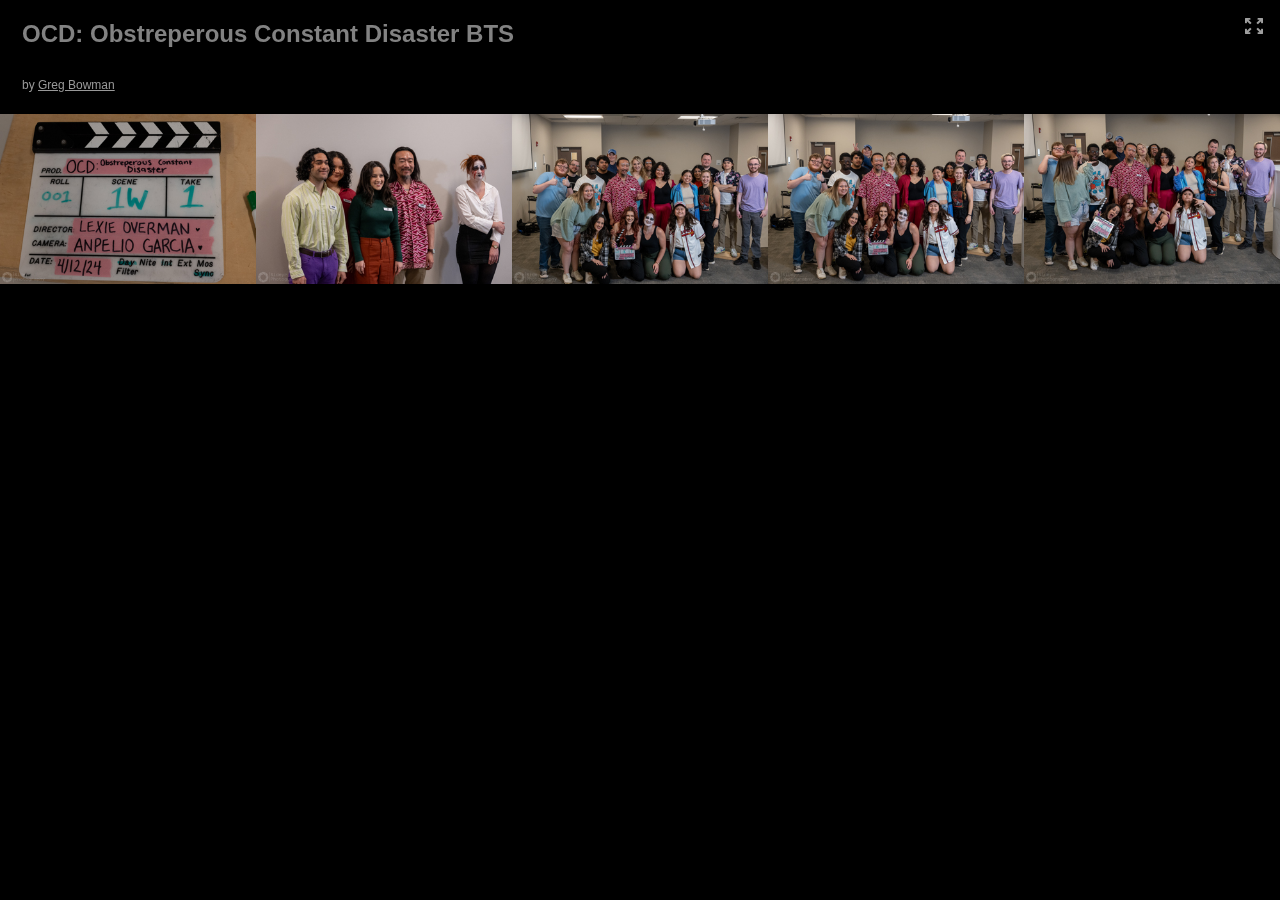
<file: ocd/index.html>
<!DOCTYPE html>
<!--[if lt IE 7]>      <html class="no-js lt-ie9 lt-ie8 lt-ie7" xmlns:lr="http://adobe.com/lrg/0.0"> <![endif]-->
<!--[if IE 7]>         <html class="no-js lt-ie9 lt-ie8" xmlns:lr="http://adobe.com/lrg/0.0"> <![endif]-->
<!--[if IE 8]>         <html class="no-js lt-ie9" xmlns:lr="http://adobe.com/lrg/0.0"> <![endif]-->
<!--[if gt IE 8]><!--> <html class="no-js" xmlns:lr="http://adobe.com/lrg/0.0"> <!--<![endif]-->
    <head>
        <meta charset="utf-8">
        <meta http-equiv="X-UA-Compatible" content="IE=edge">
        <title>OCD: Obstreperous Constant Disaster BTS</title>
        <meta name="description" content="">
        <meta name="viewport" content="width=device-width, initial-scale=1">
        <link rel="stylesheet" type="text/css" href="assets/css/normalize.css">
        <link rel="stylesheet" type="text/css" href="assets/css/main.css">
        <link rel="stylesheet" type="text/css" media="screen" title="Custom Settings" href="assets/css/custom.css" >
        <script src="assets/js/libs/modernizr.custom.23122.js"></script>
    </head>
    <body class="has-header row-spacing-md" data-pagination-style="scroll" data-target-row-height="200">
                        <header class="is-fixed">
            <div class="background"></div>
            <div class="meta-left">
                <p id="galleryTitle" class="title">OCD: Obstreperous Constant Disaster BTS</p>
                                <p id="galleryAuthor" class="author">by <a id="galleryAuthorURL" href="https://bowman.photos" target="_blank">Greg Bowman</a></p>
                                </p>
            </div>
            <div class="meta-right">

            </div>
            <ul class="gallery-meta">
                <li id="buttonFullscreen" title="Fullscreen Mode">
                    <div class="icon">
                        <svg version="1.1" id="svgIconFullscreen" xmlns="http://www.w3.org/2000/svg" xmlns:xlink="http://www.w3.org/1999/xlink" x="0px" y="0px" viewBox="0 0 18 16" style="enable-background:new 0 0 18 16;" xml:space="preserve">
                        <g>
                            <path class="custom-colorable" d="M5.3871,9.95599C5.19136,9.76858,4.99176,9.85763,4.79376,10.0472l-2.86173,2.74138v-1.55466
                                c0-0.25257-0.21387-0.45733-0.47767-0.45733H0.47767C0.21387,10.7766,0,10.98136,0,11.23393v3.37367v0.93511
                                C0,15.79524,0.21387,16,0.47767,16h0.97668h3.5238c0.26377,0,0.47764-0.20476,0.47764-0.45729v-0.93511
                                c0-0.25254-0.21387-0.45733-0.47764-0.45733H3.34554l2.86694-2.7451c0.198-0.18957,0.30914-0.44923,0.11342-0.63664L5.3871,9.95599
                                z"/>
                            <path class="custom-colorable" d="M17.52233,10.7766h-0.97672c-0.26377,0-0.47764,0.20476-0.47764,0.45733v1.55466l-2.86172-2.74138
                                c-0.198-0.18957-0.39764-0.27862-0.59335-0.09121l-0.93879,0.81254c-0.19575,0.18741-0.08458,0.44707,0.11342,0.63664
                                l2.8669,2.7451h-1.63258c-0.26377,0-0.47764,0.20479-0.47764,0.45733v0.93511c0,0.25254,0.21387,0.45729,0.47764,0.45729h3.52376
                                h0.97672C17.7861,16,18,15.79524,18,15.54271v-0.93511v-3.37367C18,10.98136,17.7861,10.7766,17.52233,10.7766z"/>
                            <path class="custom-colorable" d="M3.34554,1.84973h1.63262c0.26377,0,0.47764-0.20479,0.47764-0.45733V0.45733C5.45579,0.20476,5.24193,0,4.97815,0h-3.5238
                                H0.47767C0.21387,0,0,0.20476,0,0.45733v0.93508v3.3737C0,5.01864,0.21387,5.2234,0.47767,5.2234h0.97668
                                c0.26381,0,0.47767-0.20476,0.47767-0.45729V3.21142L4.79376,5.9528c0.198,0.18957,0.3976,0.27862,0.59335,0.09121l0.93879-0.81254
                                C6.52161,5.04409,6.41048,4.7844,6.21247,4.59483L3.34554,1.84973z"/>
                            <path class="custom-colorable" d="M17.52233,0h-0.97672h-3.52376c-0.26377,0-0.47764,0.20476-0.47764,0.45733v0.93508
                                c0,0.25254,0.21387,0.45733,0.47764,0.45733h1.63258l-2.8669,2.7451c-0.19801,0.18957-0.30917,0.44926-0.11342,0.63663
                                l0.93879,0.81254c0.19571,0.18741,0.39535,0.09836,0.59335-0.09121l2.86172-2.74138V4.7661
                                c0,0.25254,0.21387,0.45729,0.47764,0.45729h0.97672C17.7861,5.2234,18,5.01864,18,4.7661v-3.3737V0.45733
                                C18,0.20476,17.7861,0,17.52233,0z"/>
                        </g>
                        </svg>
                    </div>
                </li>
            </ul>
        </header>
                <div id="thumbnailContainer">
            <div class="thumbnails"></div>
        </div>
        <div id="loupeContainer" class="show-corners">
            <div class="background"></div>
            <div class="image-container"></div>    
            <div class="side-navigation">
                <div class="hotspot" id="hotspotPrevLoupe">
                    <div class="button" id="buttonPrevSideLoupe">
                        <svg version="1.1" baseProfile="basic" id="svgIconPrevSideLoupe" xmlns="http://www.w3.org/2000/svg" xmlns:xlink="http://www.w3.org/1999/xlink" x="0px" y="0px" width="50px" height="50px" viewBox="0 0 50 50" xml:space="preserve"><path class="icon custom-colorable" fill="#231F20" d="M0,0l0,50h50V0L0,0z M18.491,25.05l9.707-9.264c0.418-0.399,1.092-0.403,1.506-0.008l1.498,1.43c0.413,0.395,0.41,1.039-0.009,1.438l-6.765,6.456l6.613,6.31c0.41,0.392,0.414,1.024,0.008,1.412l-1.471,1.404c-0.406,0.387-1.068,0.384-1.479-0.008l-6.612-6.311L18.491,25.05z"/></svg>
                    </div>
                </div>
                <div class="hotspot" id="hotspotNextLoupe">
                    <div class="button" id="buttonNextSideLoupe">
                        <svg version="1.1" baseProfile="basic" id="svgIconNextSideLoupe" xmlns="http://www.w3.org/2000/svg" xmlns:xlink="http://www.w3.org/1999/xlink" x="0px" y="0px" width="50px" height="50px" viewBox="0 0 50 50" xml:space="preserve">
                            <path class="icon custom-colorable" fill="#231F20" d="M0,0v50h50V0H0z M28.513,27.909l-6.612,6.311c-0.411,0.392-1.073,0.395-1.479,0.008l-1.471-1.404 c-0.406-0.388-0.402-1.02,0.008-1.412l6.613-6.31l-6.765-6.456c-0.419-0.399-0.422-1.043-0.009-1.438l1.498-1.43 c0.414-0.395,1.088-0.391,1.506,0.008l9.707,9.264L28.513,27.909z"/>
                        </svg>
                    </div>
                </div>
            </div>
            <div class="lateral-nav-container">
                <ul class="lateral-nav">
                    <li id="buttonPrev">
                        <svg version="1.1" id="svgIconPrevLoupe" xmlns="http://www.w3.org/2000/svg" xmlns:xlink="http://www.w3.org/1999/xlink" x="0px" y="0px" viewBox="0 0 45 45" style="enable-background:new 0 0 45 45;" xml:space="preserve">
                            <style type="text/css">
                                .st0{fill-rule:evenodd;clip-rule:evenodd;fill:#231F20;}
                            </style>
                            <path class="icon custom-colorable" d="M25.20105,14.76864l-8.2004,7.773l2.5314,2.3992l5.5858,5.2952c0.3469,0.3289,0.9064,0.3318,1.2497,0.0065
                                l1.2431-1.1783c0.3429-0.3252,0.3398-0.8555-0.0071-1.1846l-5.5864-5.2948l5.7149-5.4171c0.3535-0.3349,0.3568-0.875,0.0074-1.2063
                                l-1.2657-1.1995C26.12435,14.43064,25.55435,14.43354,25.20105,14.76864z"/>
                        </svg>
                    </li>
                    <li class="count"><span id="countCurrent"></span> of <span id="countTotal"></span></li>
                    <li id="buttonNext">
                        <svg version="1.1" id="svgIconNextLoupe" xmlns="http://www.w3.org/2000/svg" xmlns:xlink="http://www.w3.org/1999/xlink" x="0px" y="0px" viewBox="0 0 45 45" style="enable-background:new 0 0 45 45;" xml:space="preserve">
                            <style type="text/css">
                                .st0{fill-rule:evenodd;clip-rule:evenodd;fill:#231F20;}
                            </style>
                            <path class="icon custom-colorable" d="M19.79895,14.76864l8.2004,7.773l-2.5314,2.3992l-5.5858,5.2952c-0.3469,0.3289-0.9064,0.3318-1.2497,0.0065
                                l-1.2431-1.1783c-0.3429-0.3252-0.3398-0.8555,0.0071-1.1846l5.5864-5.2948l-5.7149-5.4171
                                c-0.3535-0.3349-0.3568-0.875-0.0074-1.2063l1.2657-1.1995C18.87565,14.43064,19.44565,14.43354,19.79895,14.76864z"/>
                        </svg>
                    </li>
                </ul>
            </div>
            <div class="info-container">
                <div id="loupeMeta"></div>
            </div>
            <div id="loupeCloseButton">
                <svg version="1.1" id="svgIconLoupeClose" xmlns="http://www.w3.org/2000/svg" xmlns:xlink="http://www.w3.org/1999/xlink" x="0px" y="0px"
                     viewBox="0 0 45 45" style="enable-background:new 0 0 45 45;" xml:space="preserve">
                    <path class="shape-x custom-colorable" d="M14.77881,17.30074l5.212,5.2222l-5.0831,5.0924c-0.3476,0.3484-0.5746,0.7624-0.2308,1.1067l1.5682,1.4763
                        c0.3436,0.3443,0.8045,0.2596,1.1521-0.0886l5.0825-5.093l5.2119,5.222c0.3536,0.3547,0.9244,0.3578,1.2741,0.0073l1.2677-1.27
                        c0.3497-0.3507,0.3465-0.9224-0.0071-1.2768l-5.2119-5.2221l5.0828-5.0925c0.3475-0.3485,0.5429-0.8259,0.1994-1.1702
                        l-1.6474-1.4921c-0.3438-0.3443-0.6936-0.1803-1.0411,0.1679l-5.0828,5.0929l-5.212-5.222
                        c-0.3537-0.3546-0.9241-0.3577-1.2742-0.007l-1.2672,1.2698C14.42171,16.37464,14.42491,16.94624,14.77881,17.30074z"/>
                </svg>
            </div>
        </div>
        <script type="text/javascript">
            var LR = LR || {};
            LR.images = [                                                                                        {"id": "387004", "largeWidth": "1200", "largeHeight": "800", "exportFilename": "DSC_3599", "title": "", "caption" : ""},
                         {"id": "436876", "largeWidth": "1200", "largeHeight": "800", "exportFilename": "DSC_4629", "title": "", "caption" : ""},
                         {"id": "436895", "largeWidth": "1200", "largeHeight": "800", "exportFilename": "DSC_4648", "title": "", "caption" : ""},
                         {"id": "436898", "largeWidth": "1200", "largeHeight": "800", "exportFilename": "DSC_4651", "title": "", "caption" : ""},
                         {"id": "436906", "largeWidth": "1200", "largeHeight": "800", "exportFilename": "DSC_4659", "title": "", "caption" : ""},
                                    ]        </script>
        <script src="//ajax.googleapis.com/ajax/libs/jquery/1.10.2/jquery.min.js"></script>
        <script>window.jQuery || document.write('<script src="assets/js/libs/jquery-1.10.2.min.js"><\/script>')</script>
        <script src="assets/js/libs/jquery.velocity.min.js"></script>
        <script src="assets/js/main.js"></script>
    </body>
</html>
</file>
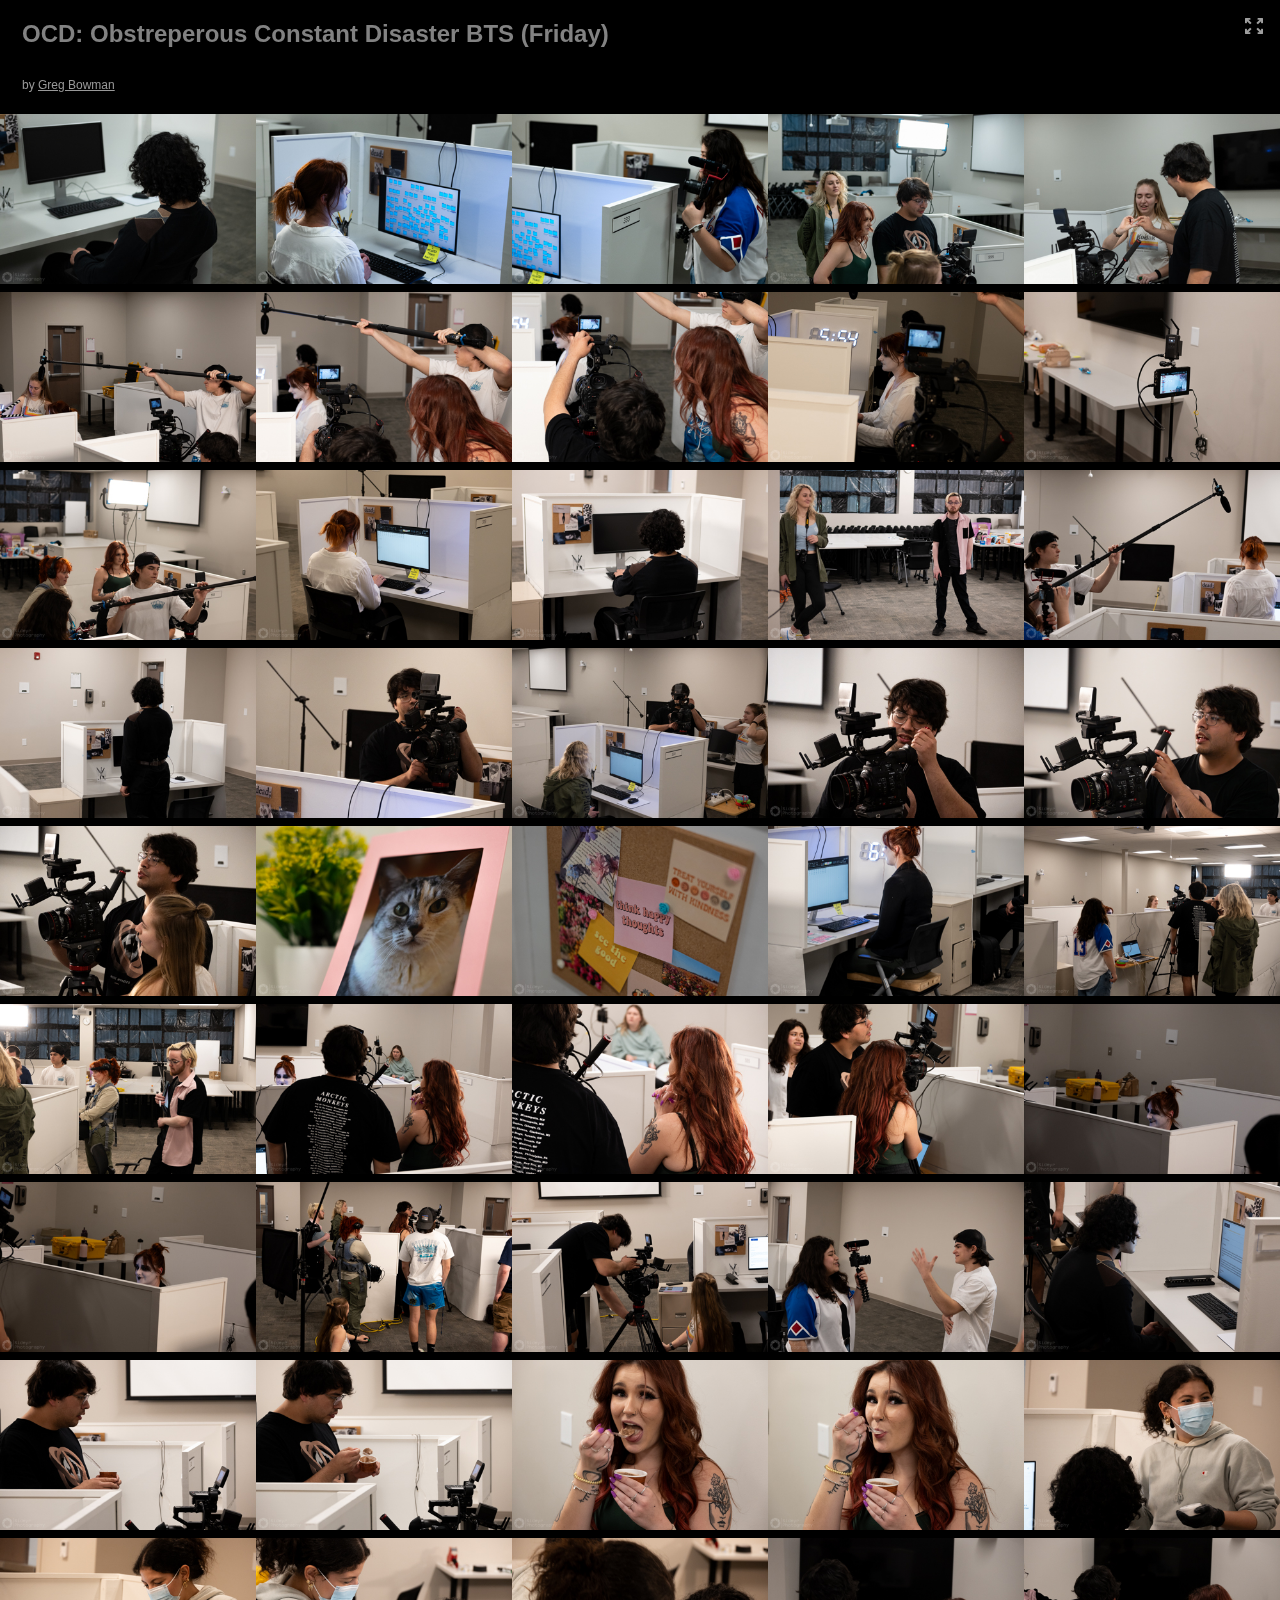
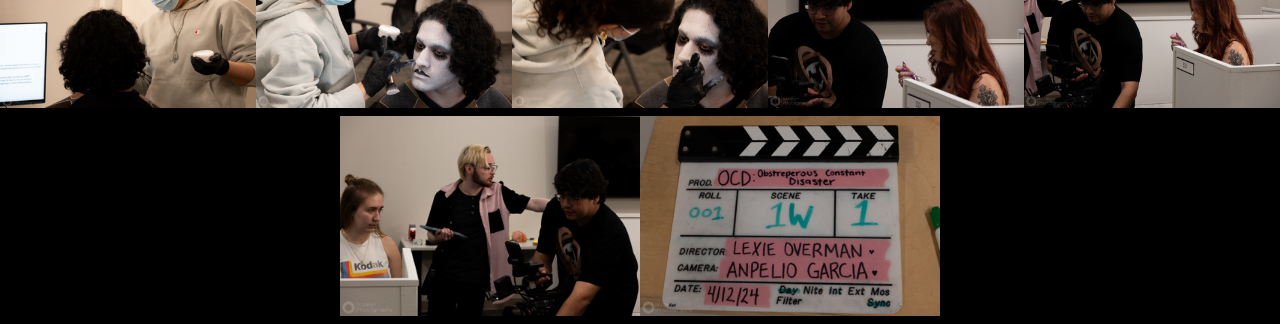
<file: OCD_FRI/index.html>
<!DOCTYPE html>
<!--[if lt IE 7]>      <html class="no-js lt-ie9 lt-ie8 lt-ie7" xmlns:lr="http://adobe.com/lrg/0.0"> <![endif]-->
<!--[if IE 7]>         <html class="no-js lt-ie9 lt-ie8" xmlns:lr="http://adobe.com/lrg/0.0"> <![endif]-->
<!--[if IE 8]>         <html class="no-js lt-ie9" xmlns:lr="http://adobe.com/lrg/0.0"> <![endif]-->
<!--[if gt IE 8]><!--> <html class="no-js" xmlns:lr="http://adobe.com/lrg/0.0"> <!--<![endif]-->
    <head>
        <meta charset="utf-8">
        <meta http-equiv="X-UA-Compatible" content="IE=edge">
        <title>OCD: Obstreperous Constant Disaster BTS (Friday)</title>
        <meta name="description" content="">
        <meta name="viewport" content="width=device-width, initial-scale=1">
        <link rel="stylesheet" type="text/css" href="assets/css/normalize.css">
        <link rel="stylesheet" type="text/css" href="assets/css/main.css">
        <link rel="stylesheet" type="text/css" media="screen" title="Custom Settings" href="assets/css/custom.css" >
        <script src="assets/js/libs/modernizr.custom.23122.js"></script>
    </head>
    <body class="has-header row-spacing-md" data-pagination-style="scroll" data-target-row-height="200">
                        <header class="is-fixed">
            <div class="background"></div>
            <div class="meta-left">
                <p id="galleryTitle" class="title">OCD: Obstreperous Constant Disaster BTS (Friday)</p>
                                <p id="galleryAuthor" class="author">by <a id="galleryAuthorURL" href="https://bowman.photos" target="_blank">Greg Bowman</a></p>
                                </p>
            </div>
            <div class="meta-right">

            </div>
            <ul class="gallery-meta">
                <li id="buttonFullscreen" title="Fullscreen Mode">
                    <div class="icon">
                        <svg version="1.1" id="svgIconFullscreen" xmlns="http://www.w3.org/2000/svg" xmlns:xlink="http://www.w3.org/1999/xlink" x="0px" y="0px" viewBox="0 0 18 16" style="enable-background:new 0 0 18 16;" xml:space="preserve">
                        <g>
                            <path class="custom-colorable" d="M5.3871,9.95599C5.19136,9.76858,4.99176,9.85763,4.79376,10.0472l-2.86173,2.74138v-1.55466
                                c0-0.25257-0.21387-0.45733-0.47767-0.45733H0.47767C0.21387,10.7766,0,10.98136,0,11.23393v3.37367v0.93511
                                C0,15.79524,0.21387,16,0.47767,16h0.97668h3.5238c0.26377,0,0.47764-0.20476,0.47764-0.45729v-0.93511
                                c0-0.25254-0.21387-0.45733-0.47764-0.45733H3.34554l2.86694-2.7451c0.198-0.18957,0.30914-0.44923,0.11342-0.63664L5.3871,9.95599
                                z"/>
                            <path class="custom-colorable" d="M17.52233,10.7766h-0.97672c-0.26377,0-0.47764,0.20476-0.47764,0.45733v1.55466l-2.86172-2.74138
                                c-0.198-0.18957-0.39764-0.27862-0.59335-0.09121l-0.93879,0.81254c-0.19575,0.18741-0.08458,0.44707,0.11342,0.63664
                                l2.8669,2.7451h-1.63258c-0.26377,0-0.47764,0.20479-0.47764,0.45733v0.93511c0,0.25254,0.21387,0.45729,0.47764,0.45729h3.52376
                                h0.97672C17.7861,16,18,15.79524,18,15.54271v-0.93511v-3.37367C18,10.98136,17.7861,10.7766,17.52233,10.7766z"/>
                            <path class="custom-colorable" d="M3.34554,1.84973h1.63262c0.26377,0,0.47764-0.20479,0.47764-0.45733V0.45733C5.45579,0.20476,5.24193,0,4.97815,0h-3.5238
                                H0.47767C0.21387,0,0,0.20476,0,0.45733v0.93508v3.3737C0,5.01864,0.21387,5.2234,0.47767,5.2234h0.97668
                                c0.26381,0,0.47767-0.20476,0.47767-0.45729V3.21142L4.79376,5.9528c0.198,0.18957,0.3976,0.27862,0.59335,0.09121l0.93879-0.81254
                                C6.52161,5.04409,6.41048,4.7844,6.21247,4.59483L3.34554,1.84973z"/>
                            <path class="custom-colorable" d="M17.52233,0h-0.97672h-3.52376c-0.26377,0-0.47764,0.20476-0.47764,0.45733v0.93508
                                c0,0.25254,0.21387,0.45733,0.47764,0.45733h1.63258l-2.8669,2.7451c-0.19801,0.18957-0.30917,0.44926-0.11342,0.63663
                                l0.93879,0.81254c0.19571,0.18741,0.39535,0.09836,0.59335-0.09121l2.86172-2.74138V4.7661
                                c0,0.25254,0.21387,0.45729,0.47764,0.45729h0.97672C17.7861,5.2234,18,5.01864,18,4.7661v-3.3737V0.45733
                                C18,0.20476,17.7861,0,17.52233,0z"/>
                        </g>
                        </svg>
                    </div>
                </li>
            </ul>
        </header>
                <div id="thumbnailContainer">
            <div class="thumbnails"></div>
        </div>
        <div id="loupeContainer" class="show-corners">
            <div class="background"></div>
            <div class="image-container"></div>    
            <div class="side-navigation">
                <div class="hotspot" id="hotspotPrevLoupe">
                    <div class="button" id="buttonPrevSideLoupe">
                        <svg version="1.1" baseProfile="basic" id="svgIconPrevSideLoupe" xmlns="http://www.w3.org/2000/svg" xmlns:xlink="http://www.w3.org/1999/xlink" x="0px" y="0px" width="50px" height="50px" viewBox="0 0 50 50" xml:space="preserve"><path class="icon custom-colorable" fill="#231F20" d="M0,0l0,50h50V0L0,0z M18.491,25.05l9.707-9.264c0.418-0.399,1.092-0.403,1.506-0.008l1.498,1.43c0.413,0.395,0.41,1.039-0.009,1.438l-6.765,6.456l6.613,6.31c0.41,0.392,0.414,1.024,0.008,1.412l-1.471,1.404c-0.406,0.387-1.068,0.384-1.479-0.008l-6.612-6.311L18.491,25.05z"/></svg>
                    </div>
                </div>
                <div class="hotspot" id="hotspotNextLoupe">
                    <div class="button" id="buttonNextSideLoupe">
                        <svg version="1.1" baseProfile="basic" id="svgIconNextSideLoupe" xmlns="http://www.w3.org/2000/svg" xmlns:xlink="http://www.w3.org/1999/xlink" x="0px" y="0px" width="50px" height="50px" viewBox="0 0 50 50" xml:space="preserve">
                            <path class="icon custom-colorable" fill="#231F20" d="M0,0v50h50V0H0z M28.513,27.909l-6.612,6.311c-0.411,0.392-1.073,0.395-1.479,0.008l-1.471-1.404 c-0.406-0.388-0.402-1.02,0.008-1.412l6.613-6.31l-6.765-6.456c-0.419-0.399-0.422-1.043-0.009-1.438l1.498-1.43 c0.414-0.395,1.088-0.391,1.506,0.008l9.707,9.264L28.513,27.909z"/>
                        </svg>
                    </div>
                </div>
            </div>
            <div class="lateral-nav-container">
                <ul class="lateral-nav">
                    <li id="buttonPrev">
                        <svg version="1.1" id="svgIconPrevLoupe" xmlns="http://www.w3.org/2000/svg" xmlns:xlink="http://www.w3.org/1999/xlink" x="0px" y="0px" viewBox="0 0 45 45" style="enable-background:new 0 0 45 45;" xml:space="preserve">
                            <style type="text/css">
                                .st0{fill-rule:evenodd;clip-rule:evenodd;fill:#231F20;}
                            </style>
                            <path class="icon custom-colorable" d="M25.20105,14.76864l-8.2004,7.773l2.5314,2.3992l5.5858,5.2952c0.3469,0.3289,0.9064,0.3318,1.2497,0.0065
                                l1.2431-1.1783c0.3429-0.3252,0.3398-0.8555-0.0071-1.1846l-5.5864-5.2948l5.7149-5.4171c0.3535-0.3349,0.3568-0.875,0.0074-1.2063
                                l-1.2657-1.1995C26.12435,14.43064,25.55435,14.43354,25.20105,14.76864z"/>
                        </svg>
                    </li>
                    <li class="count"><span id="countCurrent"></span> of <span id="countTotal"></span></li>
                    <li id="buttonNext">
                        <svg version="1.1" id="svgIconNextLoupe" xmlns="http://www.w3.org/2000/svg" xmlns:xlink="http://www.w3.org/1999/xlink" x="0px" y="0px" viewBox="0 0 45 45" style="enable-background:new 0 0 45 45;" xml:space="preserve">
                            <style type="text/css">
                                .st0{fill-rule:evenodd;clip-rule:evenodd;fill:#231F20;}
                            </style>
                            <path class="icon custom-colorable" d="M19.79895,14.76864l8.2004,7.773l-2.5314,2.3992l-5.5858,5.2952c-0.3469,0.3289-0.9064,0.3318-1.2497,0.0065
                                l-1.2431-1.1783c-0.3429-0.3252-0.3398-0.8555,0.0071-1.1846l5.5864-5.2948l-5.7149-5.4171
                                c-0.3535-0.3349-0.3568-0.875-0.0074-1.2063l1.2657-1.1995C18.87565,14.43064,19.44565,14.43354,19.79895,14.76864z"/>
                        </svg>
                    </li>
                </ul>
            </div>
            <div class="info-container">
                <div id="loupeMeta"></div>
            </div>
            <div id="loupeCloseButton">
                <svg version="1.1" id="svgIconLoupeClose" xmlns="http://www.w3.org/2000/svg" xmlns:xlink="http://www.w3.org/1999/xlink" x="0px" y="0px"
                     viewBox="0 0 45 45" style="enable-background:new 0 0 45 45;" xml:space="preserve">
                    <path class="shape-x custom-colorable" d="M14.77881,17.30074l5.212,5.2222l-5.0831,5.0924c-0.3476,0.3484-0.5746,0.7624-0.2308,1.1067l1.5682,1.4763
                        c0.3436,0.3443,0.8045,0.2596,1.1521-0.0886l5.0825-5.093l5.2119,5.222c0.3536,0.3547,0.9244,0.3578,1.2741,0.0073l1.2677-1.27
                        c0.3497-0.3507,0.3465-0.9224-0.0071-1.2768l-5.2119-5.2221l5.0828-5.0925c0.3475-0.3485,0.5429-0.8259,0.1994-1.1702
                        l-1.6474-1.4921c-0.3438-0.3443-0.6936-0.1803-1.0411,0.1679l-5.0828,5.0929l-5.212-5.222
                        c-0.3537-0.3546-0.9241-0.3577-1.2742-0.007l-1.2672,1.2698C14.42171,16.37464,14.42491,16.94624,14.77881,17.30074z"/>
                </svg>
            </div>
        </div>
        <script type="text/javascript">
            var LR = LR || {};
            LR.images = [                                                                                        {"id": "387332", "largeWidth": "1200", "largeHeight": "800", "exportFilename": "DSC_3357", "title": "", "caption" : ""},
                         {"id": "387128", "largeWidth": "1200", "largeHeight": "800", "exportFilename": "DSC_3359", "title": "", "caption" : ""},
                         {"id": "387129", "largeWidth": "1200", "largeHeight": "800", "exportFilename": "DSC_3361", "title": "", "caption" : ""},
                         {"id": "387598", "largeWidth": "1200", "largeHeight": "800", "exportFilename": "DSC_3362", "title": "", "caption" : ""},
                         {"id": "387012", "largeWidth": "1200", "largeHeight": "800", "exportFilename": "DSC_3365", "title": "", "caption" : ""},
                         {"id": "387222", "largeWidth": "1200", "largeHeight": "800", "exportFilename": "DSC_3371", "title": "", "caption" : ""},
                         {"id": "387470", "largeWidth": "1200", "largeHeight": "800", "exportFilename": "DSC_3378", "title": "", "caption" : ""},
                         {"id": "387352", "largeWidth": "1200", "largeHeight": "800", "exportFilename": "DSC_3380", "title": "", "caption" : ""},
                         {"id": "387038", "largeWidth": "1200", "largeHeight": "800", "exportFilename": "DSC_3382", "title": "", "caption" : ""},
                         {"id": "387020", "largeWidth": "1200", "largeHeight": "800", "exportFilename": "DSC_3385", "title": "", "caption" : ""},
                         {"id": "386878", "largeWidth": "1200", "largeHeight": "800", "exportFilename": "DSC_3390", "title": "", "caption" : ""},
                         {"id": "387031", "largeWidth": "1200", "largeHeight": "800", "exportFilename": "DSC_3392", "title": "", "caption" : ""},
                         {"id": "387472", "largeWidth": "1200", "largeHeight": "800", "exportFilename": "DSC_3393", "title": "", "caption" : ""},
                         {"id": "387387", "largeWidth": "1200", "largeHeight": "800", "exportFilename": "DSC_3394", "title": "", "caption" : ""},
                         {"id": "386835", "largeWidth": "1200", "largeHeight": "800", "exportFilename": "DSC_3395", "title": "", "caption" : ""},
                         {"id": "387044", "largeWidth": "1200", "largeHeight": "800", "exportFilename": "DSC_3397", "title": "", "caption" : ""},
                         {"id": "387508", "largeWidth": "1200", "largeHeight": "800", "exportFilename": "DSC_3400", "title": "", "caption" : ""},
                         {"id": "387582", "largeWidth": "1200", "largeHeight": "800", "exportFilename": "DSC_3401", "title": "", "caption" : ""},
                         {"id": "387523", "largeWidth": "1200", "largeHeight": "800", "exportFilename": "DSC_3403", "title": "", "caption" : ""},
                         {"id": "615173", "largeWidth": "1200", "largeHeight": "800", "exportFilename": "DSC_3405-Enhanced-NR", "title": "", "caption" : ""},
                         {"id": "387328", "largeWidth": "1200", "largeHeight": "800", "exportFilename": "DSC_3408", "title": "", "caption" : ""},
                         {"id": "386818", "largeWidth": "1200", "largeHeight": "800", "exportFilename": "DSC_3413", "title": "", "caption" : ""},
                         {"id": "387519", "largeWidth": "1200", "largeHeight": "800", "exportFilename": "DSC_3417", "title": "", "caption" : ""},
                         {"id": "387394", "largeWidth": "1200", "largeHeight": "800", "exportFilename": "DSC_3422", "title": "", "caption" : ""},
                         {"id": "386982", "largeWidth": "1200", "largeHeight": "800", "exportFilename": "DSC_3423", "title": "", "caption" : ""},
                         {"id": "386828", "largeWidth": "1200", "largeHeight": "800", "exportFilename": "DSC_3424", "title": "", "caption" : ""},
                         {"id": "386819", "largeWidth": "1200", "largeHeight": "800", "exportFilename": "DSC_3426", "title": "", "caption" : ""},
                         {"id": "386880", "largeWidth": "1200", "largeHeight": "800", "exportFilename": "DSC_3427", "title": "", "caption" : ""},
                         {"id": "386852", "largeWidth": "1200", "largeHeight": "800", "exportFilename": "DSC_3429", "title": "", "caption" : ""},
                         {"id": "387289", "largeWidth": "1200", "largeHeight": "800", "exportFilename": "DSC_3431", "title": "", "caption" : ""},
                         {"id": "387050", "largeWidth": "1200", "largeHeight": "800", "exportFilename": "DSC_3433", "title": "", "caption" : ""},
                         {"id": "387497", "largeWidth": "1200", "largeHeight": "800", "exportFilename": "DSC_3434", "title": "", "caption" : ""},
                         {"id": "387281", "largeWidth": "1200", "largeHeight": "800", "exportFilename": "DSC_3436", "title": "", "caption" : ""},
                         {"id": "387375", "largeWidth": "1200", "largeHeight": "800", "exportFilename": "DSC_3437", "title": "", "caption" : ""},
                         {"id": "387554", "largeWidth": "1200", "largeHeight": "800", "exportFilename": "DSC_3441", "title": "", "caption" : ""},
                         {"id": "386855", "largeWidth": "1200", "largeHeight": "800", "exportFilename": "DSC_3443", "title": "", "caption" : ""},
                         {"id": "386807", "largeWidth": "1200", "largeHeight": "800", "exportFilename": "DSC_3444", "title": "", "caption" : ""},
                         {"id": "386959", "largeWidth": "1200", "largeHeight": "800", "exportFilename": "DSC_3445", "title": "", "caption" : ""},
                         {"id": "387052", "largeWidth": "1200", "largeHeight": "800", "exportFilename": "DSC_3447", "title": "", "caption" : ""},
                         {"id": "387424", "largeWidth": "1200", "largeHeight": "800", "exportFilename": "DSC_3448", "title": "", "caption" : ""},
                         {"id": "387265", "largeWidth": "1200", "largeHeight": "800", "exportFilename": "DSC_3450", "title": "", "caption" : ""},
                         {"id": "387623", "largeWidth": "1200", "largeHeight": "800", "exportFilename": "DSC_3451", "title": "", "caption" : ""},
                         {"id": "387073", "largeWidth": "1200", "largeHeight": "800", "exportFilename": "DSC_3453", "title": "", "caption" : ""},
                         {"id": "387557", "largeWidth": "1200", "largeHeight": "800", "exportFilename": "DSC_3454", "title": "", "caption" : ""},
                         {"id": "387119", "largeWidth": "1200", "largeHeight": "800", "exportFilename": "DSC_3455", "title": "", "caption" : ""},
                         {"id": "387272", "largeWidth": "1200", "largeHeight": "800", "exportFilename": "DSC_3457", "title": "", "caption" : ""},
                         {"id": "387004", "largeWidth": "1200", "largeHeight": "800", "exportFilename": "DSC_3599", "title": "", "caption" : ""},
                                    ]        </script>
        <script src="//ajax.googleapis.com/ajax/libs/jquery/1.10.2/jquery.min.js"></script>
        <script>window.jQuery || document.write('<script src="assets/js/libs/jquery-1.10.2.min.js"><\/script>')</script>
        <script src="assets/js/libs/jquery.velocity.min.js"></script>
        <script src="assets/js/main.js"></script>
    </body>
</html>
</file>
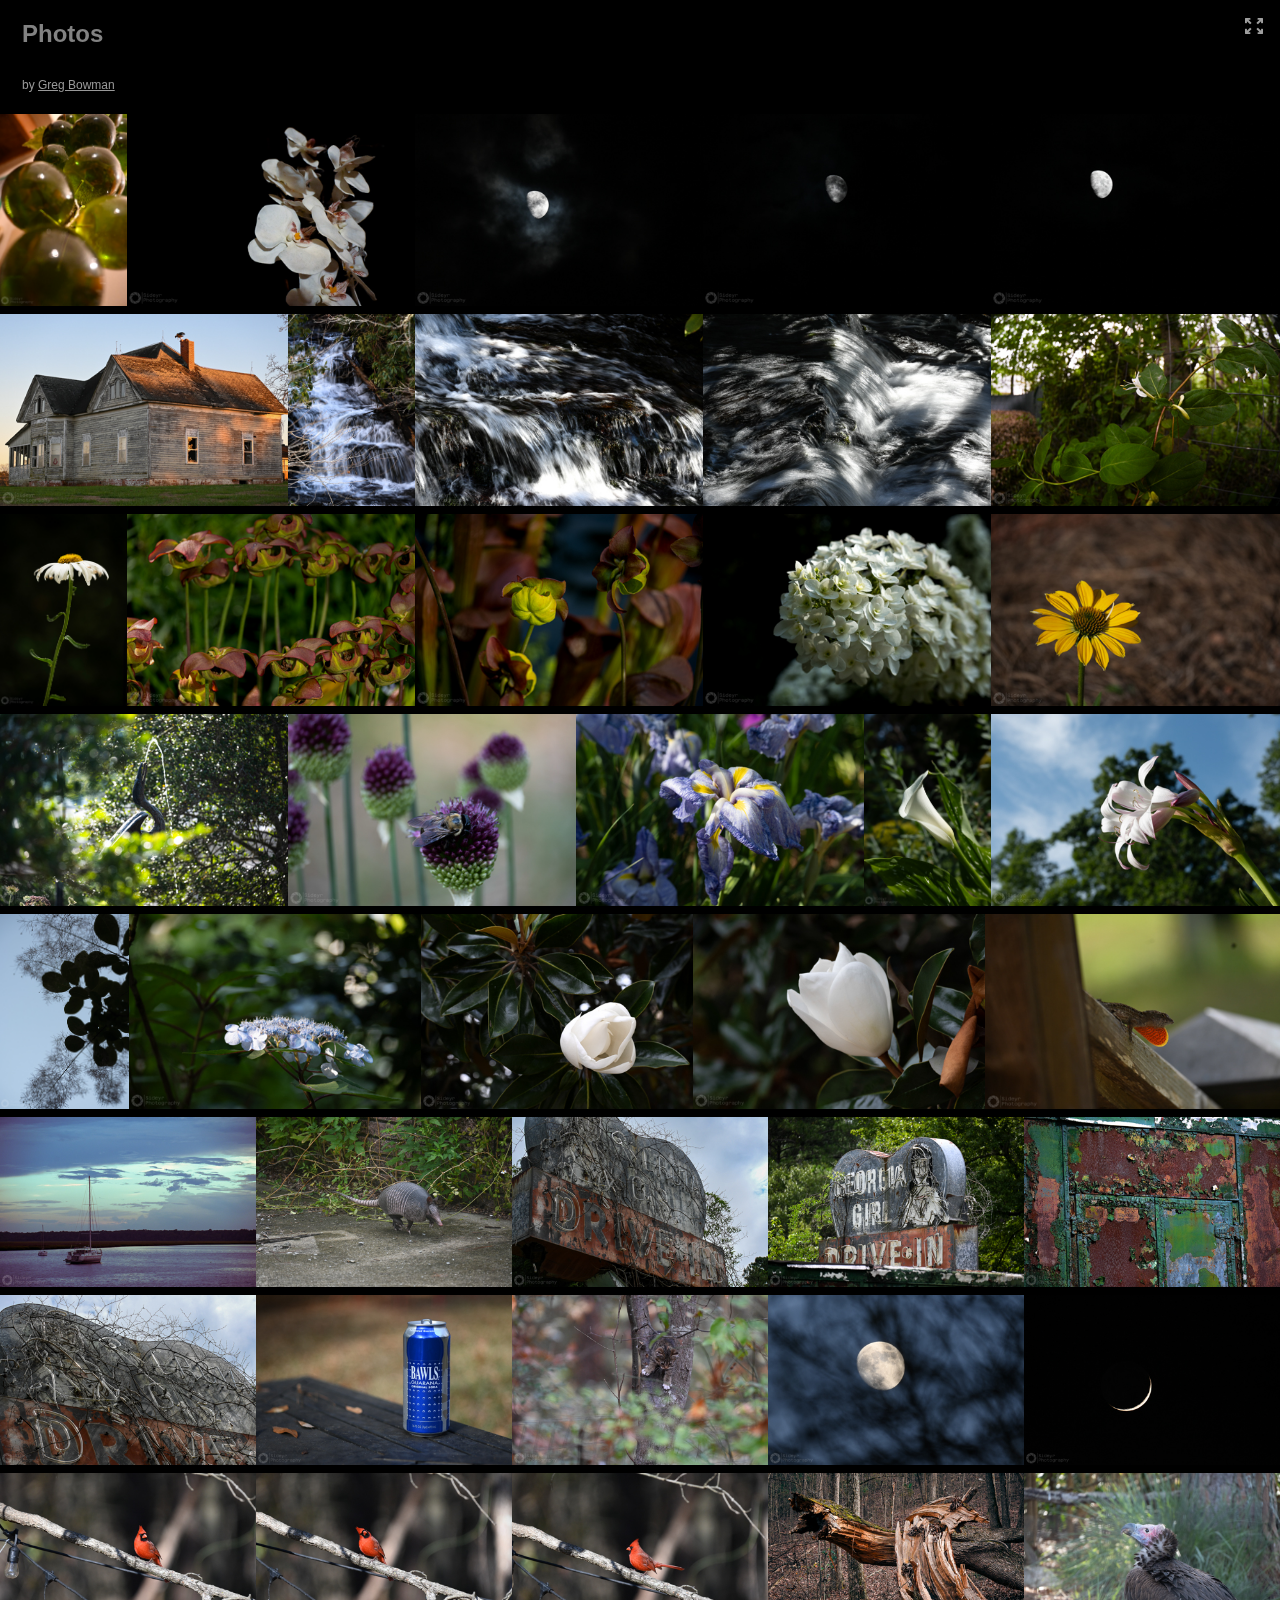
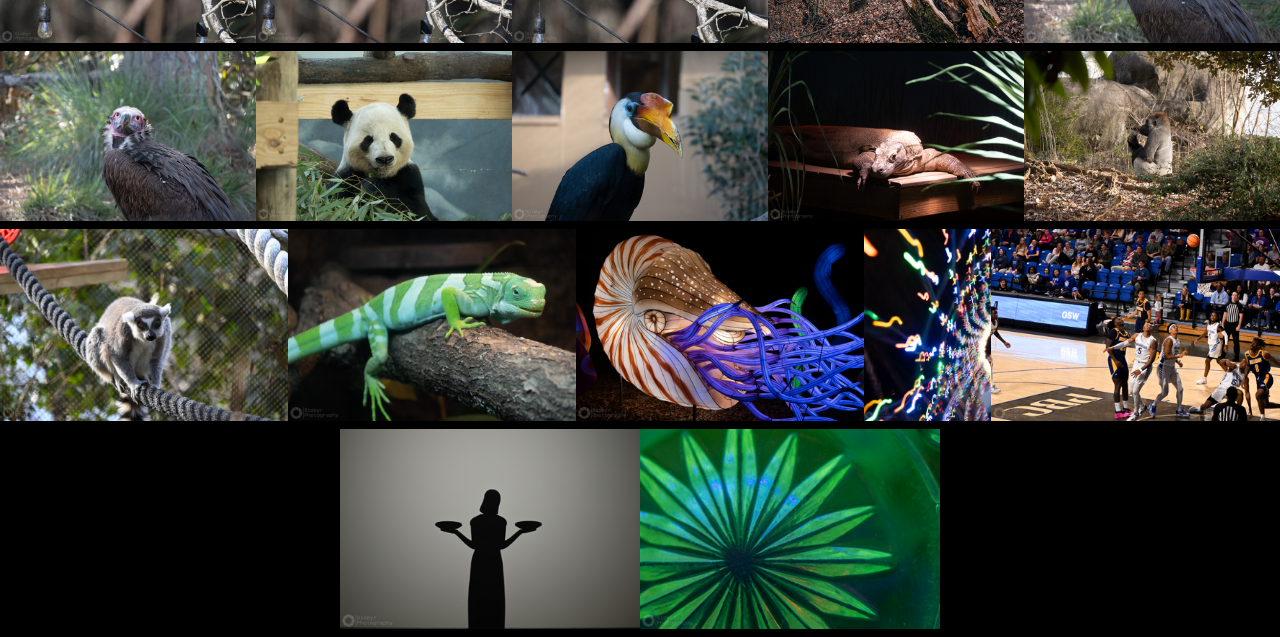
<file: photography/index.html>
<!DOCTYPE html>
<!--[if lt IE 7]>      <html class="no-js lt-ie9 lt-ie8 lt-ie7" xmlns:lr="http://adobe.com/lrg/0.0"> <![endif]-->
<!--[if IE 7]>         <html class="no-js lt-ie9 lt-ie8" xmlns:lr="http://adobe.com/lrg/0.0"> <![endif]-->
<!--[if IE 8]>         <html class="no-js lt-ie9" xmlns:lr="http://adobe.com/lrg/0.0"> <![endif]-->
<!--[if gt IE 8]><!--> <html class="no-js" xmlns:lr="http://adobe.com/lrg/0.0"> <!--<![endif]-->
    <head>
        <meta charset="utf-8">
        <meta http-equiv="X-UA-Compatible" content="IE=edge">
        <title>Photos</title>
        <meta name="description" content="">
        <meta name="viewport" content="width=device-width, initial-scale=1">
        <link rel="stylesheet" type="text/css" href="assets/css/normalize.css">
        <link rel="stylesheet" type="text/css" href="assets/css/main.css">
        <link rel="stylesheet" type="text/css" media="screen" title="Custom Settings" href="assets/css/custom.css" >
        <script src="assets/js/libs/modernizr.custom.23122.js"></script>
    </head>
    <body class="has-header row-spacing-md" data-pagination-style="scroll" data-target-row-height="200">
                        <header class="is-fixed">
            <div class="background"></div>
            <div class="meta-left">
                <p id="galleryTitle" class="title">Photos</p>
                                <p id="galleryAuthor" class="author">by <a id="galleryAuthorURL" href="https://bowman.photos" target="_blank">Greg Bowman</a></p>
                                </p>
            </div>
            <div class="meta-right">

            </div>
            <ul class="gallery-meta">
                <li id="buttonFullscreen" title="Fullscreen Mode">
                    <div class="icon">
                        <svg version="1.1" id="svgIconFullscreen" xmlns="http://www.w3.org/2000/svg" xmlns:xlink="http://www.w3.org/1999/xlink" x="0px" y="0px" viewBox="0 0 18 16" style="enable-background:new 0 0 18 16;" xml:space="preserve">
                        <g>
                            <path class="custom-colorable" d="M5.3871,9.95599C5.19136,9.76858,4.99176,9.85763,4.79376,10.0472l-2.86173,2.74138v-1.55466
                                c0-0.25257-0.21387-0.45733-0.47767-0.45733H0.47767C0.21387,10.7766,0,10.98136,0,11.23393v3.37367v0.93511
                                C0,15.79524,0.21387,16,0.47767,16h0.97668h3.5238c0.26377,0,0.47764-0.20476,0.47764-0.45729v-0.93511
                                c0-0.25254-0.21387-0.45733-0.47764-0.45733H3.34554l2.86694-2.7451c0.198-0.18957,0.30914-0.44923,0.11342-0.63664L5.3871,9.95599
                                z"/>
                            <path class="custom-colorable" d="M17.52233,10.7766h-0.97672c-0.26377,0-0.47764,0.20476-0.47764,0.45733v1.55466l-2.86172-2.74138
                                c-0.198-0.18957-0.39764-0.27862-0.59335-0.09121l-0.93879,0.81254c-0.19575,0.18741-0.08458,0.44707,0.11342,0.63664
                                l2.8669,2.7451h-1.63258c-0.26377,0-0.47764,0.20479-0.47764,0.45733v0.93511c0,0.25254,0.21387,0.45729,0.47764,0.45729h3.52376
                                h0.97672C17.7861,16,18,15.79524,18,15.54271v-0.93511v-3.37367C18,10.98136,17.7861,10.7766,17.52233,10.7766z"/>
                            <path class="custom-colorable" d="M3.34554,1.84973h1.63262c0.26377,0,0.47764-0.20479,0.47764-0.45733V0.45733C5.45579,0.20476,5.24193,0,4.97815,0h-3.5238
                                H0.47767C0.21387,0,0,0.20476,0,0.45733v0.93508v3.3737C0,5.01864,0.21387,5.2234,0.47767,5.2234h0.97668
                                c0.26381,0,0.47767-0.20476,0.47767-0.45729V3.21142L4.79376,5.9528c0.198,0.18957,0.3976,0.27862,0.59335,0.09121l0.93879-0.81254
                                C6.52161,5.04409,6.41048,4.7844,6.21247,4.59483L3.34554,1.84973z"/>
                            <path class="custom-colorable" d="M17.52233,0h-0.97672h-3.52376c-0.26377,0-0.47764,0.20476-0.47764,0.45733v0.93508
                                c0,0.25254,0.21387,0.45733,0.47764,0.45733h1.63258l-2.8669,2.7451c-0.19801,0.18957-0.30917,0.44926-0.11342,0.63663
                                l0.93879,0.81254c0.19571,0.18741,0.39535,0.09836,0.59335-0.09121l2.86172-2.74138V4.7661
                                c0,0.25254,0.21387,0.45729,0.47764,0.45729h0.97672C17.7861,5.2234,18,5.01864,18,4.7661v-3.3737V0.45733
                                C18,0.20476,17.7861,0,17.52233,0z"/>
                        </g>
                        </svg>
                    </div>
                </li>
            </ul>
        </header>
                <div id="thumbnailContainer">
            <div class="thumbnails"></div>
        </div>
        <div id="loupeContainer" class="show-corners">
            <div class="background"></div>
            <div class="image-container"></div>    
            <div class="side-navigation">
                <div class="hotspot" id="hotspotPrevLoupe">
                    <div class="button" id="buttonPrevSideLoupe">
                        <svg version="1.1" baseProfile="basic" id="svgIconPrevSideLoupe" xmlns="http://www.w3.org/2000/svg" xmlns:xlink="http://www.w3.org/1999/xlink" x="0px" y="0px" width="50px" height="50px" viewBox="0 0 50 50" xml:space="preserve"><path class="icon custom-colorable" fill="#231F20" d="M0,0l0,50h50V0L0,0z M18.491,25.05l9.707-9.264c0.418-0.399,1.092-0.403,1.506-0.008l1.498,1.43c0.413,0.395,0.41,1.039-0.009,1.438l-6.765,6.456l6.613,6.31c0.41,0.392,0.414,1.024,0.008,1.412l-1.471,1.404c-0.406,0.387-1.068,0.384-1.479-0.008l-6.612-6.311L18.491,25.05z"/></svg>
                    </div>
                </div>
                <div class="hotspot" id="hotspotNextLoupe">
                    <div class="button" id="buttonNextSideLoupe">
                        <svg version="1.1" baseProfile="basic" id="svgIconNextSideLoupe" xmlns="http://www.w3.org/2000/svg" xmlns:xlink="http://www.w3.org/1999/xlink" x="0px" y="0px" width="50px" height="50px" viewBox="0 0 50 50" xml:space="preserve">
                            <path class="icon custom-colorable" fill="#231F20" d="M0,0v50h50V0H0z M28.513,27.909l-6.612,6.311c-0.411,0.392-1.073,0.395-1.479,0.008l-1.471-1.404 c-0.406-0.388-0.402-1.02,0.008-1.412l6.613-6.31l-6.765-6.456c-0.419-0.399-0.422-1.043-0.009-1.438l1.498-1.43 c0.414-0.395,1.088-0.391,1.506,0.008l9.707,9.264L28.513,27.909z"/>
                        </svg>
                    </div>
                </div>
            </div>
            <div class="lateral-nav-container">
                <ul class="lateral-nav">
                    <li id="buttonPrev">
                        <svg version="1.1" id="svgIconPrevLoupe" xmlns="http://www.w3.org/2000/svg" xmlns:xlink="http://www.w3.org/1999/xlink" x="0px" y="0px" viewBox="0 0 45 45" style="enable-background:new 0 0 45 45;" xml:space="preserve">
                            <style type="text/css">
                                .st0{fill-rule:evenodd;clip-rule:evenodd;fill:#231F20;}
                            </style>
                            <path class="icon custom-colorable" d="M25.20105,14.76864l-8.2004,7.773l2.5314,2.3992l5.5858,5.2952c0.3469,0.3289,0.9064,0.3318,1.2497,0.0065
                                l1.2431-1.1783c0.3429-0.3252,0.3398-0.8555-0.0071-1.1846l-5.5864-5.2948l5.7149-5.4171c0.3535-0.3349,0.3568-0.875,0.0074-1.2063
                                l-1.2657-1.1995C26.12435,14.43064,25.55435,14.43354,25.20105,14.76864z"/>
                        </svg>
                    </li>
                    <li class="count"><span id="countCurrent"></span> of <span id="countTotal"></span></li>
                    <li id="buttonNext">
                        <svg version="1.1" id="svgIconNextLoupe" xmlns="http://www.w3.org/2000/svg" xmlns:xlink="http://www.w3.org/1999/xlink" x="0px" y="0px" viewBox="0 0 45 45" style="enable-background:new 0 0 45 45;" xml:space="preserve">
                            <style type="text/css">
                                .st0{fill-rule:evenodd;clip-rule:evenodd;fill:#231F20;}
                            </style>
                            <path class="icon custom-colorable" d="M19.79895,14.76864l8.2004,7.773l-2.5314,2.3992l-5.5858,5.2952c-0.3469,0.3289-0.9064,0.3318-1.2497,0.0065
                                l-1.2431-1.1783c-0.3429-0.3252-0.3398-0.8555,0.0071-1.1846l5.5864-5.2948l-5.7149-5.4171
                                c-0.3535-0.3349-0.3568-0.875-0.0074-1.2063l1.2657-1.1995C18.87565,14.43064,19.44565,14.43354,19.79895,14.76864z"/>
                        </svg>
                    </li>
                </ul>
            </div>
            <div class="info-container">
                <div id="loupeMeta"></div>
            </div>
            <div id="loupeCloseButton">
                <svg version="1.1" id="svgIconLoupeClose" xmlns="http://www.w3.org/2000/svg" xmlns:xlink="http://www.w3.org/1999/xlink" x="0px" y="0px"
                     viewBox="0 0 45 45" style="enable-background:new 0 0 45 45;" xml:space="preserve">
                    <path class="shape-x custom-colorable" d="M14.77881,17.30074l5.212,5.2222l-5.0831,5.0924c-0.3476,0.3484-0.5746,0.7624-0.2308,1.1067l1.5682,1.4763
                        c0.3436,0.3443,0.8045,0.2596,1.1521-0.0886l5.0825-5.093l5.2119,5.222c0.3536,0.3547,0.9244,0.3578,1.2741,0.0073l1.2677-1.27
                        c0.3497-0.3507,0.3465-0.9224-0.0071-1.2768l-5.2119-5.2221l5.0828-5.0925c0.3475-0.3485,0.5429-0.8259,0.1994-1.1702
                        l-1.6474-1.4921c-0.3438-0.3443-0.6936-0.1803-1.0411,0.1679l-5.0828,5.0929l-5.212-5.222
                        c-0.3537-0.3546-0.9241-0.3577-1.2742-0.007l-1.2672,1.2698C14.42171,16.37464,14.42491,16.94624,14.77881,17.30074z"/>
                </svg>
            </div>
        </div>
        <script type="text/javascript">
            var LR = LR || {};
            LR.images = [                                                                                        {"id": "13023", "largeWidth": "768", "largeHeight": "1152", "exportFilename": "GMB-4057", "title": "", "caption" : ""},
                         {"id": "158754", "largeWidth": "1200", "largeHeight": "800", "exportFilename": "GMB-4052", "title": "", "caption" : ""},
                         {"id": "13082", "largeWidth": "1200", "largeHeight": "800", "exportFilename": "GMB-3997", "title": "", "caption" : ""},
                         {"id": "13083", "largeWidth": "1200", "largeHeight": "800", "exportFilename": "GMB-3996", "title": "", "caption" : ""},
                         {"id": "13084", "largeWidth": "1200", "largeHeight": "800", "exportFilename": "GMB-3995", "title": "", "caption" : ""},
                         {"id": "13352", "largeWidth": "1200", "largeHeight": "800", "exportFilename": "GMB-3727", "title": "", "caption" : ""},
                         {"id": "13696", "largeWidth": "800", "largeHeight": "1200", "exportFilename": "GMB-3383", "title": "", "caption" : ""},
                         {"id": "13711", "largeWidth": "1200", "largeHeight": "800", "exportFilename": "GMB-3368", "title": "", "caption" : ""},
                         {"id": "13723", "largeWidth": "1200", "largeHeight": "800", "exportFilename": "GMB-3356", "title": "", "caption" : ""},
                         {"id": "13826", "largeWidth": "1200", "largeHeight": "800", "exportFilename": "GMB-3253", "title": "", "caption" : ""},
                         {"id": "234822", "largeWidth": "800", "largeHeight": "1200", "exportFilename": "GMB-2976", "title": "", "caption" : ""},
                         {"id": "14363", "largeWidth": "1200", "largeHeight": "800", "exportFilename": "GMB-2716", "title": "", "caption" : ""},
                         {"id": "14367", "largeWidth": "1200", "largeHeight": "800", "exportFilename": "GMB-2712", "title": "", "caption" : ""},
                         {"id": "14397", "largeWidth": "1200", "largeHeight": "800", "exportFilename": "GMB-2682", "title": "", "caption" : ""},
                         {"id": "14457", "largeWidth": "1200", "largeHeight": "800", "exportFilename": "GMB-2622", "title": "", "caption" : ""},
                         {"id": "14461", "largeWidth": "1200", "largeHeight": "800", "exportFilename": "GMB-2618", "title": "", "caption" : ""},
                         {"id": "14482", "largeWidth": "1200", "largeHeight": "800", "exportFilename": "GMB-2597", "title": "", "caption" : ""},
                         {"id": "14522", "largeWidth": "1200", "largeHeight": "800", "exportFilename": "GMB-2557", "title": "", "caption" : ""},
                         {"id": "14532", "largeWidth": "800", "largeHeight": "1200", "exportFilename": "GMB-2548", "title": "", "caption" : ""},
                         {"id": "14537", "largeWidth": "1200", "largeHeight": "800", "exportFilename": "GMB-2542", "title": "", "caption" : ""},
                         {"id": "14606", "largeWidth": "800", "largeHeight": "1200", "exportFilename": "GMB-2472", "title": "", "caption" : ""},
                         {"id": "14656", "largeWidth": "1200", "largeHeight": "800", "exportFilename": "GMB-2423", "title": "", "caption" : ""},
                         {"id": "15039", "largeWidth": "1200", "largeHeight": "859", "exportFilename": "GMB-2041", "title": "", "caption" : ""},
                         {"id": "15044", "largeWidth": "1200", "largeHeight": "800", "exportFilename": "GMB-2034", "title": "", "caption" : ""},
                         {"id": "15217", "largeWidth": "1200", "largeHeight": "800", "exportFilename": "GMB-1863", "title": "", "caption" : ""},
                         {"id": "15263", "largeWidth": "1200", "largeHeight": "800", "exportFilename": "GMB-1816", "title": "", "caption" : ""},
                         {"id": "15280", "largeWidth": "1200", "largeHeight": "800", "exportFilename": "GMB-1798", "title": "", "caption" : ""},
                         {"id": "15299", "largeWidth": "1200", "largeHeight": "800", "exportFilename": "GMB-1780", "title": "", "caption" : ""},
                         {"id": "15311", "largeWidth": "1200", "largeHeight": "800", "exportFilename": "GMB-1768", "title": "", "caption" : ""},
                         {"id": "187928", "largeWidth": "1200", "largeHeight": "800", "exportFilename": "GMB-1761", "title": "", "caption" : ""},
                         {"id": "234570", "largeWidth": "1200", "largeHeight": "800", "exportFilename": "GMB-1758", "title": "", "caption" : ""},
                         {"id": "15482", "largeWidth": "1200", "largeHeight": "800", "exportFilename": "GMB-1596", "title": "", "caption" : ""},
                         {"id": "15607", "largeWidth": "1200", "largeHeight": "800", "exportFilename": "GMB-1472", "title": "", "caption" : ""},
                         {"id": "15695", "largeWidth": "1200", "largeHeight": "800", "exportFilename": "GMB-1384", "title": "", "caption" : ""},
                         {"id": "15827", "largeWidth": "1200", "largeHeight": "800", "exportFilename": "GMB-1252", "title": "", "caption" : ""},
                         {"id": "15880", "largeWidth": "1200", "largeHeight": "800", "exportFilename": "GMB-1199", "title": "", "caption" : ""},
                         {"id": "15881", "largeWidth": "1200", "largeHeight": "800", "exportFilename": "GMB-1198", "title": "", "caption" : ""},
                         {"id": "15883", "largeWidth": "1200", "largeHeight": "800", "exportFilename": "GMB-1196", "title": "", "caption" : ""},
                         {"id": "16029", "largeWidth": "1200", "largeHeight": "800", "exportFilename": "GMB-1049", "title": "", "caption" : ""},
                         {"id": "16182", "largeWidth": "1200", "largeHeight": "800", "exportFilename": "GMB-0897", "title": "", "caption" : ""},
                         {"id": "16184", "largeWidth": "1200", "largeHeight": "800", "exportFilename": "GMB-0895", "title": "", "caption" : ""},
                         {"id": "16251", "largeWidth": "1200", "largeHeight": "800", "exportFilename": "GMB-0829", "title": "", "caption" : ""},
                         {"id": "16287", "largeWidth": "1200", "largeHeight": "800", "exportFilename": "GMB-0792", "title": "", "caption" : ""},
                         {"id": "16300", "largeWidth": "1200", "largeHeight": "800", "exportFilename": "GMB-0779", "title": "", "caption" : ""},
                         {"id": "16357", "largeWidth": "1200", "largeHeight": "800", "exportFilename": "GMB-0722", "title": "", "caption" : ""},
                         {"id": "16392", "largeWidth": "1200", "largeHeight": "800", "exportFilename": "GMB-0686", "title": "", "caption" : ""},
                         {"id": "16474", "largeWidth": "1200", "largeHeight": "800", "exportFilename": "GMB-0604", "title": "", "caption" : ""},
                         {"id": "16711", "largeWidth": "1200", "largeHeight": "800", "exportFilename": "GMB-0368", "title": "", "caption" : ""},
                         {"id": "16716", "largeWidth": "800", "largeHeight": "1200", "exportFilename": "GMB-0363", "title": "", "caption" : ""},
                         {"id": "16956", "largeWidth": "1200", "largeHeight": "800", "exportFilename": "GMB-0123", "title": "", "caption" : ""},
                         {"id": "17072", "largeWidth": "1200", "largeHeight": "800", "exportFilename": "GMB-0003", "title": "", "caption" : ""},
                         {"id": "247997", "largeWidth": "1200", "largeHeight": "800", "exportFilename": "DSC_2201", "title": "", "caption" : ""},
                                    ]        </script>
        <script src="//ajax.googleapis.com/ajax/libs/jquery/1.10.2/jquery.min.js"></script>
        <script>window.jQuery || document.write('<script src="assets/js/libs/jquery-1.10.2.min.js"><\/script>')</script>
        <script src="assets/js/libs/jquery.velocity.min.js"></script>
        <script src="assets/js/main.js"></script>
    </body>
</html>
</file>
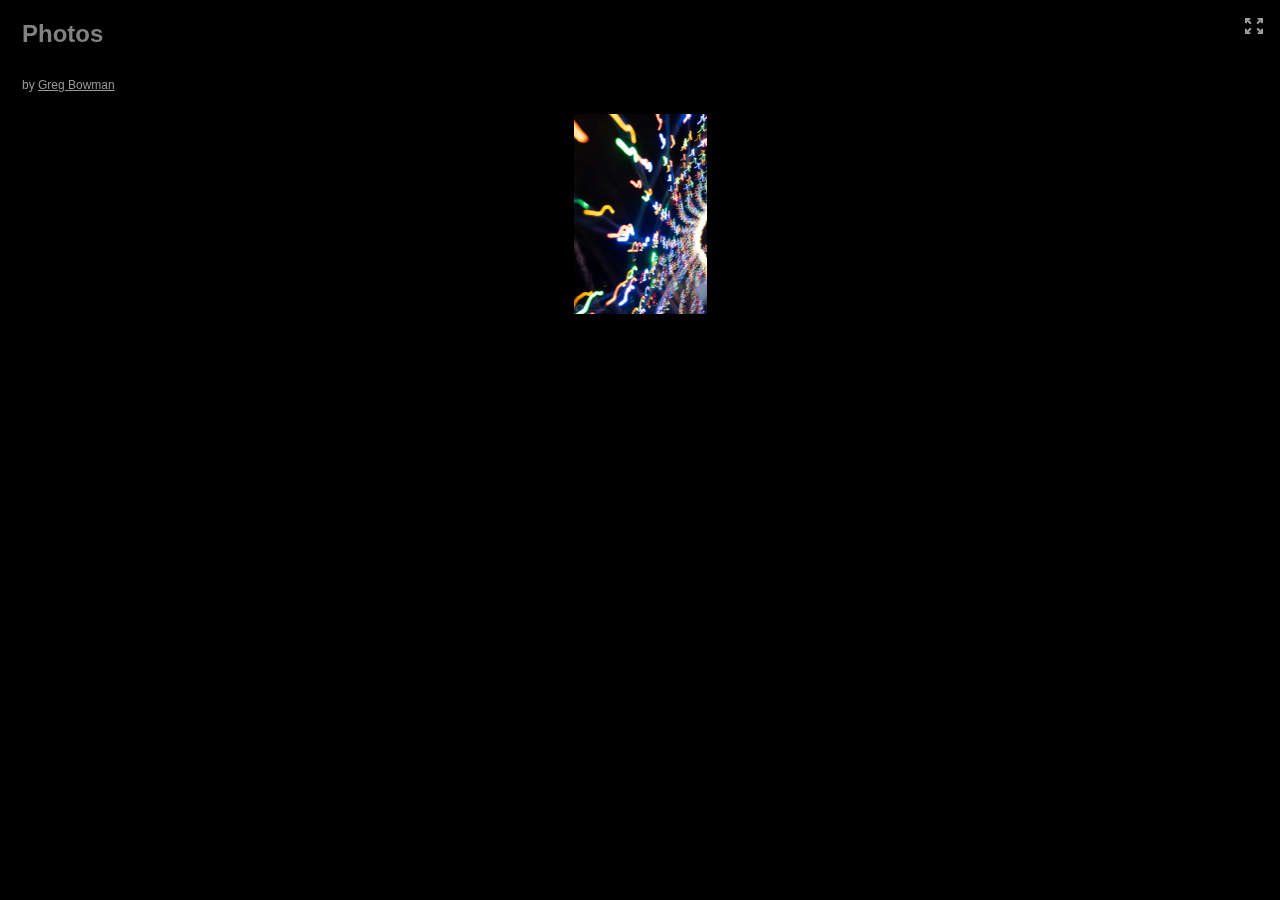
<file: photography2/index.html>
<!DOCTYPE html>
<!--[if lt IE 7]>      <html class="no-js lt-ie9 lt-ie8 lt-ie7" xmlns:lr="http://adobe.com/lrg/0.0"> <![endif]-->
<!--[if IE 7]>         <html class="no-js lt-ie9 lt-ie8" xmlns:lr="http://adobe.com/lrg/0.0"> <![endif]-->
<!--[if IE 8]>         <html class="no-js lt-ie9" xmlns:lr="http://adobe.com/lrg/0.0"> <![endif]-->
<!--[if gt IE 8]><!--> <html class="no-js" xmlns:lr="http://adobe.com/lrg/0.0"> <!--<![endif]-->
    <head>
        <meta charset="utf-8">
        <meta http-equiv="X-UA-Compatible" content="IE=edge">
        <title>Photos</title>
        <meta name="description" content="">
        <meta name="viewport" content="width=device-width, initial-scale=1">
        <link rel="stylesheet" type="text/css" href="assets/css/normalize.css">
        <link rel="stylesheet" type="text/css" href="assets/css/main.css">
        <link rel="stylesheet" type="text/css" media="screen" title="Custom Settings" href="assets/css/custom.css" >
        <script src="assets/js/libs/modernizr.custom.23122.js"></script>
    </head>
    <body class="has-header row-spacing-md" data-pagination-style="scroll" data-target-row-height="200">
                        <header class="is-fixed">
            <div class="background"></div>
            <div class="meta-left">
                <p id="galleryTitle" class="title">Photos</p>
                                <p id="galleryAuthor" class="author">by <a id="galleryAuthorURL" href="https://bowman.photos" target="_blank">Greg Bowman</a></p>
                                </p>
            </div>
            <div class="meta-right">

            </div>
            <ul class="gallery-meta">
                <li id="buttonFullscreen" title="Fullscreen Mode">
                    <div class="icon">
                        <svg version="1.1" id="svgIconFullscreen" xmlns="http://www.w3.org/2000/svg" xmlns:xlink="http://www.w3.org/1999/xlink" x="0px" y="0px" viewBox="0 0 18 16" style="enable-background:new 0 0 18 16;" xml:space="preserve">
                        <g>
                            <path class="custom-colorable" d="M5.3871,9.95599C5.19136,9.76858,4.99176,9.85763,4.79376,10.0472l-2.86173,2.74138v-1.55466
                                c0-0.25257-0.21387-0.45733-0.47767-0.45733H0.47767C0.21387,10.7766,0,10.98136,0,11.23393v3.37367v0.93511
                                C0,15.79524,0.21387,16,0.47767,16h0.97668h3.5238c0.26377,0,0.47764-0.20476,0.47764-0.45729v-0.93511
                                c0-0.25254-0.21387-0.45733-0.47764-0.45733H3.34554l2.86694-2.7451c0.198-0.18957,0.30914-0.44923,0.11342-0.63664L5.3871,9.95599
                                z"/>
                            <path class="custom-colorable" d="M17.52233,10.7766h-0.97672c-0.26377,0-0.47764,0.20476-0.47764,0.45733v1.55466l-2.86172-2.74138
                                c-0.198-0.18957-0.39764-0.27862-0.59335-0.09121l-0.93879,0.81254c-0.19575,0.18741-0.08458,0.44707,0.11342,0.63664
                                l2.8669,2.7451h-1.63258c-0.26377,0-0.47764,0.20479-0.47764,0.45733v0.93511c0,0.25254,0.21387,0.45729,0.47764,0.45729h3.52376
                                h0.97672C17.7861,16,18,15.79524,18,15.54271v-0.93511v-3.37367C18,10.98136,17.7861,10.7766,17.52233,10.7766z"/>
                            <path class="custom-colorable" d="M3.34554,1.84973h1.63262c0.26377,0,0.47764-0.20479,0.47764-0.45733V0.45733C5.45579,0.20476,5.24193,0,4.97815,0h-3.5238
                                H0.47767C0.21387,0,0,0.20476,0,0.45733v0.93508v3.3737C0,5.01864,0.21387,5.2234,0.47767,5.2234h0.97668
                                c0.26381,0,0.47767-0.20476,0.47767-0.45729V3.21142L4.79376,5.9528c0.198,0.18957,0.3976,0.27862,0.59335,0.09121l0.93879-0.81254
                                C6.52161,5.04409,6.41048,4.7844,6.21247,4.59483L3.34554,1.84973z"/>
                            <path class="custom-colorable" d="M17.52233,0h-0.97672h-3.52376c-0.26377,0-0.47764,0.20476-0.47764,0.45733v0.93508
                                c0,0.25254,0.21387,0.45733,0.47764,0.45733h1.63258l-2.8669,2.7451c-0.19801,0.18957-0.30917,0.44926-0.11342,0.63663
                                l0.93879,0.81254c0.19571,0.18741,0.39535,0.09836,0.59335-0.09121l2.86172-2.74138V4.7661
                                c0,0.25254,0.21387,0.45729,0.47764,0.45729h0.97672C17.7861,5.2234,18,5.01864,18,4.7661v-3.3737V0.45733
                                C18,0.20476,17.7861,0,17.52233,0z"/>
                        </g>
                        </svg>
                    </div>
                </li>
            </ul>
        </header>
                <div id="thumbnailContainer">
            <div class="thumbnails"></div>
        </div>
        <div id="loupeContainer" class="show-corners">
            <div class="background"></div>
            <div class="image-container"></div>    
            <div class="side-navigation">
                <div class="hotspot" id="hotspotPrevLoupe">
                    <div class="button" id="buttonPrevSideLoupe">
                        <svg version="1.1" baseProfile="basic" id="svgIconPrevSideLoupe" xmlns="http://www.w3.org/2000/svg" xmlns:xlink="http://www.w3.org/1999/xlink" x="0px" y="0px" width="50px" height="50px" viewBox="0 0 50 50" xml:space="preserve"><path class="icon custom-colorable" fill="#231F20" d="M0,0l0,50h50V0L0,0z M18.491,25.05l9.707-9.264c0.418-0.399,1.092-0.403,1.506-0.008l1.498,1.43c0.413,0.395,0.41,1.039-0.009,1.438l-6.765,6.456l6.613,6.31c0.41,0.392,0.414,1.024,0.008,1.412l-1.471,1.404c-0.406,0.387-1.068,0.384-1.479-0.008l-6.612-6.311L18.491,25.05z"/></svg>
                    </div>
                </div>
                <div class="hotspot" id="hotspotNextLoupe">
                    <div class="button" id="buttonNextSideLoupe">
                        <svg version="1.1" baseProfile="basic" id="svgIconNextSideLoupe" xmlns="http://www.w3.org/2000/svg" xmlns:xlink="http://www.w3.org/1999/xlink" x="0px" y="0px" width="50px" height="50px" viewBox="0 0 50 50" xml:space="preserve">
                            <path class="icon custom-colorable" fill="#231F20" d="M0,0v50h50V0H0z M28.513,27.909l-6.612,6.311c-0.411,0.392-1.073,0.395-1.479,0.008l-1.471-1.404 c-0.406-0.388-0.402-1.02,0.008-1.412l6.613-6.31l-6.765-6.456c-0.419-0.399-0.422-1.043-0.009-1.438l1.498-1.43 c0.414-0.395,1.088-0.391,1.506,0.008l9.707,9.264L28.513,27.909z"/>
                        </svg>
                    </div>
                </div>
            </div>
            <div class="lateral-nav-container">
                <ul class="lateral-nav">
                    <li id="buttonPrev">
                        <svg version="1.1" id="svgIconPrevLoupe" xmlns="http://www.w3.org/2000/svg" xmlns:xlink="http://www.w3.org/1999/xlink" x="0px" y="0px" viewBox="0 0 45 45" style="enable-background:new 0 0 45 45;" xml:space="preserve">
                            <style type="text/css">
                                .st0{fill-rule:evenodd;clip-rule:evenodd;fill:#231F20;}
                            </style>
                            <path class="icon custom-colorable" d="M25.20105,14.76864l-8.2004,7.773l2.5314,2.3992l5.5858,5.2952c0.3469,0.3289,0.9064,0.3318,1.2497,0.0065
                                l1.2431-1.1783c0.3429-0.3252,0.3398-0.8555-0.0071-1.1846l-5.5864-5.2948l5.7149-5.4171c0.3535-0.3349,0.3568-0.875,0.0074-1.2063
                                l-1.2657-1.1995C26.12435,14.43064,25.55435,14.43354,25.20105,14.76864z"/>
                        </svg>
                    </li>
                    <li class="count"><span id="countCurrent"></span> of <span id="countTotal"></span></li>
                    <li id="buttonNext">
                        <svg version="1.1" id="svgIconNextLoupe" xmlns="http://www.w3.org/2000/svg" xmlns:xlink="http://www.w3.org/1999/xlink" x="0px" y="0px" viewBox="0 0 45 45" style="enable-background:new 0 0 45 45;" xml:space="preserve">
                            <style type="text/css">
                                .st0{fill-rule:evenodd;clip-rule:evenodd;fill:#231F20;}
                            </style>
                            <path class="icon custom-colorable" d="M19.79895,14.76864l8.2004,7.773l-2.5314,2.3992l-5.5858,5.2952c-0.3469,0.3289-0.9064,0.3318-1.2497,0.0065
                                l-1.2431-1.1783c-0.3429-0.3252-0.3398-0.8555,0.0071-1.1846l5.5864-5.2948l-5.7149-5.4171
                                c-0.3535-0.3349-0.3568-0.875-0.0074-1.2063l1.2657-1.1995C18.87565,14.43064,19.44565,14.43354,19.79895,14.76864z"/>
                        </svg>
                    </li>
                </ul>
            </div>
            <div class="info-container">
                <div id="loupeMeta"></div>
            </div>
            <div id="loupeCloseButton">
                <svg version="1.1" id="svgIconLoupeClose" xmlns="http://www.w3.org/2000/svg" xmlns:xlink="http://www.w3.org/1999/xlink" x="0px" y="0px"
                     viewBox="0 0 45 45" style="enable-background:new 0 0 45 45;" xml:space="preserve">
                    <path class="shape-x custom-colorable" d="M14.77881,17.30074l5.212,5.2222l-5.0831,5.0924c-0.3476,0.3484-0.5746,0.7624-0.2308,1.1067l1.5682,1.4763
                        c0.3436,0.3443,0.8045,0.2596,1.1521-0.0886l5.0825-5.093l5.2119,5.222c0.3536,0.3547,0.9244,0.3578,1.2741,0.0073l1.2677-1.27
                        c0.3497-0.3507,0.3465-0.9224-0.0071-1.2768l-5.2119-5.2221l5.0828-5.0925c0.3475-0.3485,0.5429-0.8259,0.1994-1.1702
                        l-1.6474-1.4921c-0.3438-0.3443-0.6936-0.1803-1.0411,0.1679l-5.0828,5.0929l-5.212-5.222
                        c-0.3537-0.3546-0.9241-0.3577-1.2742-0.007l-1.2672,1.2698C14.42171,16.37464,14.42491,16.94624,14.77881,17.30074z"/>
                </svg>
            </div>
        </div>
        <script type="text/javascript">
            var LR = LR || {};
            LR.images = [                                                                                        {"id": "16716", "largeWidth": "800", "largeHeight": "1200", "exportFilename": "GMB-0363", "title": "", "caption" : ""},
                                    ]        </script>
        <script src="//ajax.googleapis.com/ajax/libs/jquery/1.10.2/jquery.min.js"></script>
        <script>window.jQuery || document.write('<script src="assets/js/libs/jquery-1.10.2.min.js"><\/script>')</script>
        <script src="assets/js/libs/jquery.velocity.min.js"></script>
        <script src="assets/js/main.js"></script>
    </body>
</html>
</file>
<file: ocd/assets/css/main.css>
::-moz-selection {
    text-shadow: none;
}

::selection {
    text-shadow: none;
}

img {
    vertical-align: middle;
}

html, body {
    margin: 0;
    padding: 0;
    background-color: #000000;
    font-family: sans-serif;
   -webkit-font-smoothing: antialiased; 
}

body {
    overflow-x: hidden;
}

body.loupe-active {
    overflow: hidden;
}

header {
    display: none;
    position: absolute;
    top: 0;
    left: 0;
    margin: 0;
    padding: 0 6px 0 0;
    width: 100%;
    height: 114px;
   -moz-box-sizing: border-box;
    box-sizing: border-box;   
    z-index: 2;

    -webkit-transition: all .2s ease-out;
    -moz-transition: all .2s ease-out;
    -ms-transition: all .2s ease-out;
    -o-transition: all .2s ease-out;
    transition: all .2s ease-out;
}

.has-header header {
    display: block;
}

header.is-fixed {
    position: fixed;
    top: 0;
    left: 0;
    width: 100%;
    z-index: 2;
}

header div.background {
    position: absolute;
    top: 0;
    left: 0;
    width: 100%;
    height: 114px;
    background-color: #000000;
    opacity: .9;
}

header div.meta-left {
    width: 50%;
    float: left;
    padding-left: 20px;
    padding-top: 20px;
   -moz-box-sizing: border-box;
    box-sizing: border-box; 
}

header div.meta-right {
    width: 50%;
    float: right;
    padding-right: 6px;
    padding-top: 6px;
   -moz-box-sizing: border-box;
    box-sizing: border-box; 
}

header p.title {
    position: relative;
    margin: 0;
    padding: 0 0 0 2px;
    font-size: 24px;
    text-align: left;
    font-weight: bold;
   -moz-box-sizing: border-box;
    box-sizing: border-box;
    white-space: nowrap;
    overflow: hidden;
    text-overflow: ellipsis;
}

header p.author {
    position: relative;
    margin: 2.5em 0 0 0;
    padding: 0 0 0 2px;
    color: #999999;
    font-size: 12px;
    text-align: left;
    white-space: nowrap;
    overflow: hidden;
    text-overflow: ellipsis;
}

header a {
    color: inherit;
}

header a:hover {
    opacity: .75;
}

header ul.gallery-meta {
    display: block;
    margin: -15px 0 0 0;
    padding: 0;
    list-style-type: none;

    -webkit-transition: all .2s ease-out;
    -moz-transition: all .2s ease-out;
    -ms-transition: all .2s ease-out;
    -o-transition: all .2s ease-out;
    transition: all .2s ease-out;
}

header ul.gallery-meta li {
    display: block;
    float: right;
    font-size: 14px;
    line-height: 40px;
}

.scrolled header.is-fixed {
    height: 80px;
    padding: 0px 6px 0 0;
    overflow: hidden;
}

.scrolled header.is-fixed div.meta-left {
    padding-top: 8px;
}

.scrolled header.is-fixed div.meta-right {

}

.scrolled header.is-fixed p.title {
    padding: 12px 0 0 2px;
    font-size: 18px;
}

.scrolled header.is-fixed p.author {
    margin: .25em 0 0 0;
}

.scrolled header.is-fixed ul.gallery-meta {
    margin: 0;
}

#buttonFullscreen {
    display: none;
    position: relative;
    width: 40px;
    height: 40px;
    cursor: pointer;
}

#pageNav {
    display: block;
    float: right;
    font-size: 12px;
}

#pageNav div.count {
    padding-top: 1px;
}

#pageCountCurrent,
#pageCountTotal {
    font-weight: bold;
    line-height: 40px;
}

#buttonPrevPage {
    position: relative;
    display: block;
    float: left;
    width: 40px;
    height: 40px;
    overflow: hidden;
    cursor: pointer;
}

#buttonPrevPage.disabled {
    opacity: .5;
    cursor: inherit;
}

#svgIconPrevPage {
    position: absolute;
    top: 0;
    left: 0;
    width: 45px;
    height: 45px;
}

#pageNav div.count {
    float: left;
}

#buttonNextPage {
    position: relative;
    display: block;
    float: left;
    width: 40px;
    height: 40px;
    overflow: hidden;
    cursor: pointer;
}

#buttonNextPage.disabled {
    opacity: .5;
    cursor: inherit;
}

#svgIconNextPage {
    position: absolute;
    top: 0;
    left: 0;
    width: 45px;
    height: 45px;
}

.fullscreen #buttonFullscreen {
    display: block;
}

#buttonFullscreen div.icon {
    position: absolute;
    top: 12px;
    left: 11px;
    width: 18px;
    height: 16px;
}

#svgIconFullscreen {
    position: absolute;
    top: 0px;
    left: 0px;
    width: 18px;
    height: 16px;
}

#thumbnailContainer {
    position: relative;
    padding: 0px;
    width: 100%;
   -moz-box-sizing: border-box;
    box-sizing: border-box;
    overflow: hidden;
    font-size: 0;
}

.row-spacing-sm #thumbnailContainer {
    padding-top: 2px;
}

.row-spacing-md #thumbnailContainer {
    padding-top: 8px;
}

.row-spacing-lg #thumbnailContainer {
    padding-top: 16px;
}

.has-header #thumbnailContainer {
    position: relative;
    padding: 114px 0px 0px 0px;
    width: 100%;
   -moz-box-sizing: border-box;
    box-sizing: border-box; 
}

div.thumbnails {
    overflow: hidden;
    margin: 0 auto;
   -moz-box-sizing: border-box;
    box-sizing: border-box;
    text-align: center;
}

div.thumbnail {
    position: relative;
    display:inline-block;
   -moz-box-sizing: border-box;
    box-sizing: border-box;
    cursor: pointer;

   -webkit-transition: -webkit-box-shadow .03s ease-in;
   -moz-transition: -moz-box-shadow .03s ease-in;
   -ms-transition: box-shadow .03s ease-in;
   -o-transition: box-shadow .03s ease-in;
    transition: box-shadow .03s ease-in; 
}

div.thumbnail:hover {
   -moz-box-shadow: inset 0 0 100px rgba(0, 0, 0, .4);  
   -webkit-box-shadow: inset 0 0 100px rgba(0, 0, 0, .4);   
    box-shadow: inset 0 0 100px rgba(0, 0, 0, .4);

   -webkit-transition: all .03s ease-out;
   -moz-transition: all .03s ease-out;
   -ms-transition: all .03s ease-out;
   -o-transition: all .03s ease-out;
    transition: all .03s ease-out;  
}

.row-spacing-sm div.thumbnail {
    margin-bottom: 2px;
}

.row-spacing-md div.thumbnail {
    margin-bottom: 8px;
}

.row-spacing-lg div.thumbnail {
    margin-bottom: 16px;
}

div.thumbnail.not-loaded {
    display: none;
}

div.thumbnail img {
    display: block;
    position: absolute;
    top: 0;
    left: 0;
    width: auto;
    max-width: 100%;
    height: auto;
    max-height: 100%;
   -moz-box-sizing: border-box;
    box-sizing: border-box;
    cursor: pointer;
    border-style: solid;
}

#loupeContainer {
    display: none;
    position: fixed;
    top: 0;
    left: 0;
    padding: 45px 45px 180px 45px;
    width: 100%;
    height: 100%;
   -moz-box-sizing: border-box;
    box-sizing: border-box;
    z-index: 2;
    font-size: 14px;
    text-align: center;
}

#loupeContainer.meta-empty {
    padding: 45px;
}

#loupeContainer div.background {
    position: absolute;
    top: 0;
    left: 0;
    width: 100%;
    height: 100%;
}

#loupeContainer div.image-container {
    position: relative;
    display: table;
    width: 100%;
    height: 100%;
}

#loupeContainer div.corners {
    position: relative;
    display: inline-block;
}

#loupeContainer div.image-container div.image {
    display: table-cell;
    margin: 0;
    padding: 0;
    width: 100%;
    height: 100%;
   -moz-box-sizing: border-box;
    box-sizing: border-box;
    vertical-align: middle;
    text-align: center;
}

#loupeContainer img {
    width: auto;
    max-width: 100%;
    height: auto;
    max-height: 100%;
   -moz-box-sizing: border-box;
    box-sizing: border-box;
}

#loupeContainer div.lateral-nav-container {
    position: absolute;
    top: 0;
    left: 0;
    width: 100%;
    height: 45px;
    overflow: hidden;
    text-align: center;
}

#loupeContainer ul.lateral-nav {
    display: inline-block;
    margin: 0;
    padding: 0;
    list-style-type: none;
    line-height: 45px;
}

#loupeContainer div.info-container {
    position: absolute;
    left: 0;
    bottom: 0;
    width: 100%;
    height: 180px;
    padding: 20px;
   -moz-box-sizing: border-box;
    box-sizing: border-box;
}

#loupeContainer.meta-empty div.info-container {
    display: none;
}

#loupeContainer div.side-navigation {
    position: absolute;
    left: 0;
    bottom: 0;
    width: 100%;
    height: 100%;
    padding: 45px 0px 100px 0px;
   -moz-box-sizing: border-box;
    box-sizing: border-box; 
}

#loupeContainer div.side-navigation div.hotspot {
    position: relative;
    width: 25%;
    height: 100%;

   -webkit-user-select: none;   
   -moz-user-select: none;
   -ms-user-select: none;
   -o-user-select: none;
    user-select: none;
}

#loupeContainer div.side-navigation div.hotspot.over {
    cursor: pointer;
}

#loupeMeta p {
    margin: 0;
    padding: 0;
}

#loupeMeta p.title {
    margin: 0 auto 5px auto;
    padding: 0;
    max-width: 80%;
    overflow: hidden;
    text-overflow: ellipsis;
    white-space: nowrap;
    font-size: 15px;
    font-weight: bold;
}

#loupeMeta p.caption {
    margin: 0 auto;
    padding: 0;
    max-width: 80%;
    height: 48px;
    overflow: hidden;
    font-size: 14px;
}

#hotspotPrevLoupe {
    float: left;
}

#hotspotPrevLoupe.disabled {
    display: none;
    position: absolute;
    top: 50%;
    left: 0;
}

#hotspotNextLoupe {
    float: right;
}

#hotspotNextLoupe.disabled {
    display: none;
}

#loupeContainer div.side-navigation div.button {
    display: block;
    width: 50px;
    height: 50px;
}

#buttonPrevSideLoupe {
    position: absolute;
    top: 50%;
    left: 0px;
    -webkit-transition: all .2s ease-out;
    -moz-transition: all .2s ease-out;
    -ms-transition: all .2s ease-out;
    -o-transition: all .2s ease-out;
    transition: all .2s ease-out;
    opacity: 0;
}

#hotspotPrevLoupe.over #buttonPrevSideLoupe {
    opacity: 1;
}

#svgIconPrevSideLoupe {
    position: absolute;
    top: 0;
    left: 0;
    width: 50px;
    height: 50px;
}

#buttonNextSideLoupe {
    position: absolute;
    top: 50%;
    right: 0px;
    -webkit-transition: all .2s ease-out;
    -moz-transition: all .2s ease-out;
    -ms-transition: all .2s ease-out;
    -o-transition: all .2s ease-out;
    transition: all .2s ease-out;
    opacity: 0;
}

#hotspotNextLoupe.over #buttonNextSideLoupe {
    opacity: 1;
}

#svgIconNextSideLoupe {
    position: absolute;
    top: 0;
    left: 0;
    width: 50px;
    height: 50px;
}

#loupeContainer li {
    display: block;
    float: left;
}

#countCurrent,
#countTotal {
    font-weight: bold;
}

#buttonPrev {
    position: relative;
    width: 45px;
    height: 45px;
    cursor: pointer;
   -webkit-user-select: none;   
   -moz-user-select: none;
   -ms-user-select: none;
   -o-user-select: none;
    user-select: none; 
}

#buttonPrev.disabled {
    opacity: .5;
    cursor: inherit;
}

#svgIconPrevLoupe {
    position: absolute;
    top: 0;
    left: 0;
    width: 45px;
    height: 45px;
}

#buttonNext {
    position: relative;
    width: 45px;
    height: 45px;
    cursor: pointer;
   -webkit-user-select: none;   
   -moz-user-select: none;
   -ms-user-select: none;
   -o-user-select: none;
    user-select: none;
}

#buttonNext.disabled {
    opacity: .5;
    cursor: inherit;
}

#svgIconNextLoupe {
    position: absolute;
    top: 0;
    left: 0;
    width: 45px;
    height: 45px;
}

#loupeCloseButton {
    position: absolute;
    top: 0;
    right: 0;
    width: 45px;
    height: 45px;
    cursor: pointer;
}

#svgIconLoupeClose {
    position: absolute;
    top: 0;
    right: 0;
    width: 45px;
    height: 45px;
}

#svgIconLoupeClose .shape-x{
    fill-rule:evenodd;
    clip-rule:evenodd;
}

.custom-colorable {
    fill: #a0a0a0;
}

@media screen and (max-width: 1280px) {

    #loupeContainer {
        padding: 45px 45px 150px 45px;
        font-size: 13px;
    }
    
    #loupeContainer div.info-container {
        height: 150px;
    }

    #loupeMeta p.title {
        margin: 0 auto 10px auto;
        width: 75%;
        max-height: 2.6em;
        overflow: hidden;
        font-size: 1.3em;
        font-weight: bold;
        line-height: 1.3em;
    }

    #loupeMeta p.caption {
        margin: 0 auto;
        padding: 0;
        width: 75%;
        max-height: 5.1em;
        overflow: hidden;
        line-height: 1.3em;
    }

}

@media screen and (max-width: 960px) {

    #loupeContainer {
        padding: 45px 45px 120px 45px;
        font-size: 12px;
    }

    #loupeContainer div.info-container {
        height: 120px;
    }

    #loupeMeta p.title {
        width: 85%;
        max-height: 2.6em;
        overflow: hidden;
        font-size: 1.1em;
    }

    #loupeMeta p.caption {
        width: 85%;
        max-height: 5.2em;
        overflow: hidden;
    }

}

@media screen and (max-width: 768px) {

    header p.title {
        font-size: 18px;
    }

    .has-header #thumbnailContainer {
        padding: 100px 0 0 0;
    }

    #loupeContainer {
        padding: 45px 35px 100px 35px;
        font-size: 11px;
    }

    #loupeContainer div.info-container {
        height: 100px;
    }

    #loupeMeta p.title {
        white-space: nowrap;
        text-overflow: ellipsis;
        width: 100%;
        box-sizing: border-box;
        overflow: hidden;
        font-size: 1em;
    }

    #loupeMeta p.caption {
        white-space: nowrap;
        text-overflow: ellipsis;
        width: 100%;
        box-sizing: border-box;
        overflow: hidden;
    }

}

@media screen and (max-width: 568px) {

    header {
        padding-bottom: 20px;
        height: auto;
        overflow: hidden;
    }

    header div.meta-left {
        padding: 20px 20px 0px 20px;
        width: 100%;
    }

    header div.meta-right {
        width: 100%;
    }

    header p.title,
    header p.author {

    }

    header p.author {
        margin-top: .5em;
    }

    .scrolled header.is-fixed {
        padding-bottom: 20px;
        height: auto;
        overflow: hidden;
    }

    .scrolled header.is-fixed p.title {
        padding: 12px 0 0 2px;
        font-size: 18px;
    }

    .scrolled header.is-fixed p.author {
        margin-top: .5em;
    }

    header ul.gallery-meta {
        display: none;
    }

    #pageNav {
        display: inline-block;
        float: none;
    }

    .fullscreen #buttonFullscreen {
        display: none;
    }

    #loupeContainer {
        padding: 45px 20px 80px 20px;
        font-size: 11px;
    }

    #loupeContainer div.info-container {
        height: 80px;
    }

    #loupeMeta p.title {
        white-space: nowrap;
        text-overflow: ellipsis;
        width: 100%;
        box-sizing: border-box;
        overflow: hidden;
    }

    #loupeMeta p.caption {
        white-space: nowrap;
        text-overflow: ellipsis;
        width: 100%;
        box-sizing: border-box;
        overflow: hidden;
    }

}
</file>
<file: ocd/assets/css/custom.css>
html {
  background-color: #000000 !important;
  color: inherit;
}

.thumb-img {
  border-color: #000000 !important;
}

#loupeContainer div.background {
  background-color: #000000 !important;
  color: inherit;
}

header div.background {
  background-color: #000000 !important;
  color: inherit;
}

.custom-colorable {
  fill: #A0A0A0 !important;
}

body {
  background-color: #000000 !important;
  color: #828282 !important;
}
</file>
<file: OCD_FRI/assets/css/main.css>
::-moz-selection {
    text-shadow: none;
}

::selection {
    text-shadow: none;
}

img {
    vertical-align: middle;
}

html, body {
    margin: 0;
    padding: 0;
    background-color: #000000;
    font-family: sans-serif;
   -webkit-font-smoothing: antialiased; 
}

body {
    overflow-x: hidden;
}

body.loupe-active {
    overflow: hidden;
}

header {
    display: none;
    position: absolute;
    top: 0;
    left: 0;
    margin: 0;
    padding: 0 6px 0 0;
    width: 100%;
    height: 114px;
   -moz-box-sizing: border-box;
    box-sizing: border-box;   
    z-index: 2;

    -webkit-transition: all .2s ease-out;
    -moz-transition: all .2s ease-out;
    -ms-transition: all .2s ease-out;
    -o-transition: all .2s ease-out;
    transition: all .2s ease-out;
}

.has-header header {
    display: block;
}

header.is-fixed {
    position: fixed;
    top: 0;
    left: 0;
    width: 100%;
    z-index: 2;
}

header div.background {
    position: absolute;
    top: 0;
    left: 0;
    width: 100%;
    height: 114px;
    background-color: #000000;
    opacity: .9;
}

header div.meta-left {
    width: 50%;
    float: left;
    padding-left: 20px;
    padding-top: 20px;
   -moz-box-sizing: border-box;
    box-sizing: border-box; 
}

header div.meta-right {
    width: 50%;
    float: right;
    padding-right: 6px;
    padding-top: 6px;
   -moz-box-sizing: border-box;
    box-sizing: border-box; 
}

header p.title {
    position: relative;
    margin: 0;
    padding: 0 0 0 2px;
    font-size: 24px;
    text-align: left;
    font-weight: bold;
   -moz-box-sizing: border-box;
    box-sizing: border-box;
    white-space: nowrap;
    overflow: hidden;
    text-overflow: ellipsis;
}

header p.author {
    position: relative;
    margin: 2.5em 0 0 0;
    padding: 0 0 0 2px;
    color: #999999;
    font-size: 12px;
    text-align: left;
    white-space: nowrap;
    overflow: hidden;
    text-overflow: ellipsis;
}

header a {
    color: inherit;
}

header a:hover {
    opacity: .75;
}

header ul.gallery-meta {
    display: block;
    margin: -15px 0 0 0;
    padding: 0;
    list-style-type: none;

    -webkit-transition: all .2s ease-out;
    -moz-transition: all .2s ease-out;
    -ms-transition: all .2s ease-out;
    -o-transition: all .2s ease-out;
    transition: all .2s ease-out;
}

header ul.gallery-meta li {
    display: block;
    float: right;
    font-size: 14px;
    line-height: 40px;
}

.scrolled header.is-fixed {
    height: 80px;
    padding: 0px 6px 0 0;
    overflow: hidden;
}

.scrolled header.is-fixed div.meta-left {
    padding-top: 8px;
}

.scrolled header.is-fixed div.meta-right {

}

.scrolled header.is-fixed p.title {
    padding: 12px 0 0 2px;
    font-size: 18px;
}

.scrolled header.is-fixed p.author {
    margin: .25em 0 0 0;
}

.scrolled header.is-fixed ul.gallery-meta {
    margin: 0;
}

#buttonFullscreen {
    display: none;
    position: relative;
    width: 40px;
    height: 40px;
    cursor: pointer;
}

#pageNav {
    display: block;
    float: right;
    font-size: 12px;
}

#pageNav div.count {
    padding-top: 1px;
}

#pageCountCurrent,
#pageCountTotal {
    font-weight: bold;
    line-height: 40px;
}

#buttonPrevPage {
    position: relative;
    display: block;
    float: left;
    width: 40px;
    height: 40px;
    overflow: hidden;
    cursor: pointer;
}

#buttonPrevPage.disabled {
    opacity: .5;
    cursor: inherit;
}

#svgIconPrevPage {
    position: absolute;
    top: 0;
    left: 0;
    width: 45px;
    height: 45px;
}

#pageNav div.count {
    float: left;
}

#buttonNextPage {
    position: relative;
    display: block;
    float: left;
    width: 40px;
    height: 40px;
    overflow: hidden;
    cursor: pointer;
}

#buttonNextPage.disabled {
    opacity: .5;
    cursor: inherit;
}

#svgIconNextPage {
    position: absolute;
    top: 0;
    left: 0;
    width: 45px;
    height: 45px;
}

.fullscreen #buttonFullscreen {
    display: block;
}

#buttonFullscreen div.icon {
    position: absolute;
    top: 12px;
    left: 11px;
    width: 18px;
    height: 16px;
}

#svgIconFullscreen {
    position: absolute;
    top: 0px;
    left: 0px;
    width: 18px;
    height: 16px;
}

#thumbnailContainer {
    position: relative;
    padding: 0px;
    width: 100%;
   -moz-box-sizing: border-box;
    box-sizing: border-box;
    overflow: hidden;
    font-size: 0;
}

.row-spacing-sm #thumbnailContainer {
    padding-top: 2px;
}

.row-spacing-md #thumbnailContainer {
    padding-top: 8px;
}

.row-spacing-lg #thumbnailContainer {
    padding-top: 16px;
}

.has-header #thumbnailContainer {
    position: relative;
    padding: 114px 0px 0px 0px;
    width: 100%;
   -moz-box-sizing: border-box;
    box-sizing: border-box; 
}

div.thumbnails {
    overflow: hidden;
    margin: 0 auto;
   -moz-box-sizing: border-box;
    box-sizing: border-box;
    text-align: center;
}

div.thumbnail {
    position: relative;
    display:inline-block;
   -moz-box-sizing: border-box;
    box-sizing: border-box;
    cursor: pointer;

   -webkit-transition: -webkit-box-shadow .03s ease-in;
   -moz-transition: -moz-box-shadow .03s ease-in;
   -ms-transition: box-shadow .03s ease-in;
   -o-transition: box-shadow .03s ease-in;
    transition: box-shadow .03s ease-in; 
}

div.thumbnail:hover {
   -moz-box-shadow: inset 0 0 100px rgba(0, 0, 0, .4);  
   -webkit-box-shadow: inset 0 0 100px rgba(0, 0, 0, .4);   
    box-shadow: inset 0 0 100px rgba(0, 0, 0, .4);

   -webkit-transition: all .03s ease-out;
   -moz-transition: all .03s ease-out;
   -ms-transition: all .03s ease-out;
   -o-transition: all .03s ease-out;
    transition: all .03s ease-out;  
}

.row-spacing-sm div.thumbnail {
    margin-bottom: 2px;
}

.row-spacing-md div.thumbnail {
    margin-bottom: 8px;
}

.row-spacing-lg div.thumbnail {
    margin-bottom: 16px;
}

div.thumbnail.not-loaded {
    display: none;
}

div.thumbnail img {
    display: block;
    position: absolute;
    top: 0;
    left: 0;
    width: auto;
    max-width: 100%;
    height: auto;
    max-height: 100%;
   -moz-box-sizing: border-box;
    box-sizing: border-box;
    cursor: pointer;
    border-style: solid;
}

#loupeContainer {
    display: none;
    position: fixed;
    top: 0;
    left: 0;
    padding: 45px 45px 180px 45px;
    width: 100%;
    height: 100%;
   -moz-box-sizing: border-box;
    box-sizing: border-box;
    z-index: 2;
    font-size: 14px;
    text-align: center;
}

#loupeContainer.meta-empty {
    padding: 45px;
}

#loupeContainer div.background {
    position: absolute;
    top: 0;
    left: 0;
    width: 100%;
    height: 100%;
}

#loupeContainer div.image-container {
    position: relative;
    display: table;
    width: 100%;
    height: 100%;
}

#loupeContainer div.corners {
    position: relative;
    display: inline-block;
}

#loupeContainer div.image-container div.image {
    display: table-cell;
    margin: 0;
    padding: 0;
    width: 100%;
    height: 100%;
   -moz-box-sizing: border-box;
    box-sizing: border-box;
    vertical-align: middle;
    text-align: center;
}

#loupeContainer img {
    width: auto;
    max-width: 100%;
    height: auto;
    max-height: 100%;
   -moz-box-sizing: border-box;
    box-sizing: border-box;
}

#loupeContainer div.lateral-nav-container {
    position: absolute;
    top: 0;
    left: 0;
    width: 100%;
    height: 45px;
    overflow: hidden;
    text-align: center;
}

#loupeContainer ul.lateral-nav {
    display: inline-block;
    margin: 0;
    padding: 0;
    list-style-type: none;
    line-height: 45px;
}

#loupeContainer div.info-container {
    position: absolute;
    left: 0;
    bottom: 0;
    width: 100%;
    height: 180px;
    padding: 20px;
   -moz-box-sizing: border-box;
    box-sizing: border-box;
}

#loupeContainer.meta-empty div.info-container {
    display: none;
}

#loupeContainer div.side-navigation {
    position: absolute;
    left: 0;
    bottom: 0;
    width: 100%;
    height: 100%;
    padding: 45px 0px 100px 0px;
   -moz-box-sizing: border-box;
    box-sizing: border-box; 
}

#loupeContainer div.side-navigation div.hotspot {
    position: relative;
    width: 25%;
    height: 100%;

   -webkit-user-select: none;   
   -moz-user-select: none;
   -ms-user-select: none;
   -o-user-select: none;
    user-select: none;
}

#loupeContainer div.side-navigation div.hotspot.over {
    cursor: pointer;
}

#loupeMeta p {
    margin: 0;
    padding: 0;
}

#loupeMeta p.title {
    margin: 0 auto 5px auto;
    padding: 0;
    max-width: 80%;
    overflow: hidden;
    text-overflow: ellipsis;
    white-space: nowrap;
    font-size: 15px;
    font-weight: bold;
}

#loupeMeta p.caption {
    margin: 0 auto;
    padding: 0;
    max-width: 80%;
    height: 48px;
    overflow: hidden;
    font-size: 14px;
}

#hotspotPrevLoupe {
    float: left;
}

#hotspotPrevLoupe.disabled {
    display: none;
    position: absolute;
    top: 50%;
    left: 0;
}

#hotspotNextLoupe {
    float: right;
}

#hotspotNextLoupe.disabled {
    display: none;
}

#loupeContainer div.side-navigation div.button {
    display: block;
    width: 50px;
    height: 50px;
}

#buttonPrevSideLoupe {
    position: absolute;
    top: 50%;
    left: 0px;
    -webkit-transition: all .2s ease-out;
    -moz-transition: all .2s ease-out;
    -ms-transition: all .2s ease-out;
    -o-transition: all .2s ease-out;
    transition: all .2s ease-out;
    opacity: 0;
}

#hotspotPrevLoupe.over #buttonPrevSideLoupe {
    opacity: 1;
}

#svgIconPrevSideLoupe {
    position: absolute;
    top: 0;
    left: 0;
    width: 50px;
    height: 50px;
}

#buttonNextSideLoupe {
    position: absolute;
    top: 50%;
    right: 0px;
    -webkit-transition: all .2s ease-out;
    -moz-transition: all .2s ease-out;
    -ms-transition: all .2s ease-out;
    -o-transition: all .2s ease-out;
    transition: all .2s ease-out;
    opacity: 0;
}

#hotspotNextLoupe.over #buttonNextSideLoupe {
    opacity: 1;
}

#svgIconNextSideLoupe {
    position: absolute;
    top: 0;
    left: 0;
    width: 50px;
    height: 50px;
}

#loupeContainer li {
    display: block;
    float: left;
}

#countCurrent,
#countTotal {
    font-weight: bold;
}

#buttonPrev {
    position: relative;
    width: 45px;
    height: 45px;
    cursor: pointer;
   -webkit-user-select: none;   
   -moz-user-select: none;
   -ms-user-select: none;
   -o-user-select: none;
    user-select: none; 
}

#buttonPrev.disabled {
    opacity: .5;
    cursor: inherit;
}

#svgIconPrevLoupe {
    position: absolute;
    top: 0;
    left: 0;
    width: 45px;
    height: 45px;
}

#buttonNext {
    position: relative;
    width: 45px;
    height: 45px;
    cursor: pointer;
   -webkit-user-select: none;   
   -moz-user-select: none;
   -ms-user-select: none;
   -o-user-select: none;
    user-select: none;
}

#buttonNext.disabled {
    opacity: .5;
    cursor: inherit;
}

#svgIconNextLoupe {
    position: absolute;
    top: 0;
    left: 0;
    width: 45px;
    height: 45px;
}

#loupeCloseButton {
    position: absolute;
    top: 0;
    right: 0;
    width: 45px;
    height: 45px;
    cursor: pointer;
}

#svgIconLoupeClose {
    position: absolute;
    top: 0;
    right: 0;
    width: 45px;
    height: 45px;
}

#svgIconLoupeClose .shape-x{
    fill-rule:evenodd;
    clip-rule:evenodd;
}

.custom-colorable {
    fill: #a0a0a0;
}

@media screen and (max-width: 1280px) {

    #loupeContainer {
        padding: 45px 45px 150px 45px;
        font-size: 13px;
    }
    
    #loupeContainer div.info-container {
        height: 150px;
    }

    #loupeMeta p.title {
        margin: 0 auto 10px auto;
        width: 75%;
        max-height: 2.6em;
        overflow: hidden;
        font-size: 1.3em;
        font-weight: bold;
        line-height: 1.3em;
    }

    #loupeMeta p.caption {
        margin: 0 auto;
        padding: 0;
        width: 75%;
        max-height: 5.1em;
        overflow: hidden;
        line-height: 1.3em;
    }

}

@media screen and (max-width: 960px) {

    #loupeContainer {
        padding: 45px 45px 120px 45px;
        font-size: 12px;
    }

    #loupeContainer div.info-container {
        height: 120px;
    }

    #loupeMeta p.title {
        width: 85%;
        max-height: 2.6em;
        overflow: hidden;
        font-size: 1.1em;
    }

    #loupeMeta p.caption {
        width: 85%;
        max-height: 5.2em;
        overflow: hidden;
    }

}

@media screen and (max-width: 768px) {

    header p.title {
        font-size: 18px;
    }

    .has-header #thumbnailContainer {
        padding: 100px 0 0 0;
    }

    #loupeContainer {
        padding: 45px 35px 100px 35px;
        font-size: 11px;
    }

    #loupeContainer div.info-container {
        height: 100px;
    }

    #loupeMeta p.title {
        white-space: nowrap;
        text-overflow: ellipsis;
        width: 100%;
        box-sizing: border-box;
        overflow: hidden;
        font-size: 1em;
    }

    #loupeMeta p.caption {
        white-space: nowrap;
        text-overflow: ellipsis;
        width: 100%;
        box-sizing: border-box;
        overflow: hidden;
    }

}

@media screen and (max-width: 568px) {

    header {
        padding-bottom: 20px;
        height: auto;
        overflow: hidden;
    }

    header div.meta-left {
        padding: 20px 20px 0px 20px;
        width: 100%;
    }

    header div.meta-right {
        width: 100%;
    }

    header p.title,
    header p.author {

    }

    header p.author {
        margin-top: .5em;
    }

    .scrolled header.is-fixed {
        padding-bottom: 20px;
        height: auto;
        overflow: hidden;
    }

    .scrolled header.is-fixed p.title {
        padding: 12px 0 0 2px;
        font-size: 18px;
    }

    .scrolled header.is-fixed p.author {
        margin-top: .5em;
    }

    header ul.gallery-meta {
        display: none;
    }

    #pageNav {
        display: inline-block;
        float: none;
    }

    .fullscreen #buttonFullscreen {
        display: none;
    }

    #loupeContainer {
        padding: 45px 20px 80px 20px;
        font-size: 11px;
    }

    #loupeContainer div.info-container {
        height: 80px;
    }

    #loupeMeta p.title {
        white-space: nowrap;
        text-overflow: ellipsis;
        width: 100%;
        box-sizing: border-box;
        overflow: hidden;
    }

    #loupeMeta p.caption {
        white-space: nowrap;
        text-overflow: ellipsis;
        width: 100%;
        box-sizing: border-box;
        overflow: hidden;
    }

}
</file>
<file: OCD_FRI/assets/css/custom.css>
html {
  background-color: #000000 !important;
  color: inherit;
}

.thumb-img {
  border-color: #000000 !important;
}

#loupeContainer div.background {
  background-color: #000000 !important;
  color: inherit;
}

header div.background {
  background-color: #000000 !important;
  color: inherit;
}

.custom-colorable {
  fill: #A0A0A0 !important;
}

body {
  background-color: #000000 !important;
  color: #828282 !important;
}
</file>
<file: photography/assets/css/main.css>
::-moz-selection {
    text-shadow: none;
}

::selection {
    text-shadow: none;
}

img {
    vertical-align: middle;
}

html, body {
    margin: 0;
    padding: 0;
    background-color: #000000;
    font-family: sans-serif;
   -webkit-font-smoothing: antialiased; 
}

body {
    overflow-x: hidden;
}

body.loupe-active {
    overflow: hidden;
}

header {
    display: none;
    position: absolute;
    top: 0;
    left: 0;
    margin: 0;
    padding: 0 6px 0 0;
    width: 100%;
    height: 114px;
   -moz-box-sizing: border-box;
    box-sizing: border-box;   
    z-index: 2;

    -webkit-transition: all .2s ease-out;
    -moz-transition: all .2s ease-out;
    -ms-transition: all .2s ease-out;
    -o-transition: all .2s ease-out;
    transition: all .2s ease-out;
}

.has-header header {
    display: block;
}

header.is-fixed {
    position: fixed;
    top: 0;
    left: 0;
    width: 100%;
    z-index: 2;
}

header div.background {
    position: absolute;
    top: 0;
    left: 0;
    width: 100%;
    height: 114px;
    background-color: #000000;
    opacity: .9;
}

header div.meta-left {
    width: 50%;
    float: left;
    padding-left: 20px;
    padding-top: 20px;
   -moz-box-sizing: border-box;
    box-sizing: border-box; 
}

header div.meta-right {
    width: 50%;
    float: right;
    padding-right: 6px;
    padding-top: 6px;
   -moz-box-sizing: border-box;
    box-sizing: border-box; 
}

header p.title {
    position: relative;
    margin: 0;
    padding: 0 0 0 2px;
    font-size: 24px;
    text-align: left;
    font-weight: bold;
   -moz-box-sizing: border-box;
    box-sizing: border-box;
    white-space: nowrap;
    overflow: hidden;
    text-overflow: ellipsis;
}

header p.author {
    position: relative;
    margin: 2.5em 0 0 0;
    padding: 0 0 0 2px;
    color: #999999;
    font-size: 12px;
    text-align: left;
    white-space: nowrap;
    overflow: hidden;
    text-overflow: ellipsis;
}

header a {
    color: inherit;
}

header a:hover {
    opacity: .75;
}

header ul.gallery-meta {
    display: block;
    margin: -15px 0 0 0;
    padding: 0;
    list-style-type: none;

    -webkit-transition: all .2s ease-out;
    -moz-transition: all .2s ease-out;
    -ms-transition: all .2s ease-out;
    -o-transition: all .2s ease-out;
    transition: all .2s ease-out;
}

header ul.gallery-meta li {
    display: block;
    float: right;
    font-size: 14px;
    line-height: 40px;
}

.scrolled header.is-fixed {
    height: 80px;
    padding: 0px 6px 0 0;
    overflow: hidden;
}

.scrolled header.is-fixed div.meta-left {
    padding-top: 8px;
}

.scrolled header.is-fixed div.meta-right {

}

.scrolled header.is-fixed p.title {
    padding: 12px 0 0 2px;
    font-size: 18px;
}

.scrolled header.is-fixed p.author {
    margin: .25em 0 0 0;
}

.scrolled header.is-fixed ul.gallery-meta {
    margin: 0;
}

#buttonFullscreen {
    display: none;
    position: relative;
    width: 40px;
    height: 40px;
    cursor: pointer;
}

#pageNav {
    display: block;
    float: right;
    font-size: 12px;
}

#pageNav div.count {
    padding-top: 1px;
}

#pageCountCurrent,
#pageCountTotal {
    font-weight: bold;
    line-height: 40px;
}

#buttonPrevPage {
    position: relative;
    display: block;
    float: left;
    width: 40px;
    height: 40px;
    overflow: hidden;
    cursor: pointer;
}

#buttonPrevPage.disabled {
    opacity: .5;
    cursor: inherit;
}

#svgIconPrevPage {
    position: absolute;
    top: 0;
    left: 0;
    width: 45px;
    height: 45px;
}

#pageNav div.count {
    float: left;
}

#buttonNextPage {
    position: relative;
    display: block;
    float: left;
    width: 40px;
    height: 40px;
    overflow: hidden;
    cursor: pointer;
}

#buttonNextPage.disabled {
    opacity: .5;
    cursor: inherit;
}

#svgIconNextPage {
    position: absolute;
    top: 0;
    left: 0;
    width: 45px;
    height: 45px;
}

.fullscreen #buttonFullscreen {
    display: block;
}

#buttonFullscreen div.icon {
    position: absolute;
    top: 12px;
    left: 11px;
    width: 18px;
    height: 16px;
}

#svgIconFullscreen {
    position: absolute;
    top: 0px;
    left: 0px;
    width: 18px;
    height: 16px;
}

#thumbnailContainer {
    position: relative;
    padding: 0px;
    width: 100%;
   -moz-box-sizing: border-box;
    box-sizing: border-box;
    overflow: hidden;
    font-size: 0;
}

.row-spacing-sm #thumbnailContainer {
    padding-top: 2px;
}

.row-spacing-md #thumbnailContainer {
    padding-top: 8px;
}

.row-spacing-lg #thumbnailContainer {
    padding-top: 16px;
}

.has-header #thumbnailContainer {
    position: relative;
    padding: 114px 0px 0px 0px;
    width: 100%;
   -moz-box-sizing: border-box;
    box-sizing: border-box; 
}

div.thumbnails {
    overflow: hidden;
    margin: 0 auto;
   -moz-box-sizing: border-box;
    box-sizing: border-box;
    text-align: center;
}

div.thumbnail {
    position: relative;
    display:inline-block;
   -moz-box-sizing: border-box;
    box-sizing: border-box;
    cursor: pointer;

   -webkit-transition: -webkit-box-shadow .03s ease-in;
   -moz-transition: -moz-box-shadow .03s ease-in;
   -ms-transition: box-shadow .03s ease-in;
   -o-transition: box-shadow .03s ease-in;
    transition: box-shadow .03s ease-in; 
}

div.thumbnail:hover {
   -moz-box-shadow: inset 0 0 100px rgba(0, 0, 0, .4);  
   -webkit-box-shadow: inset 0 0 100px rgba(0, 0, 0, .4);   
    box-shadow: inset 0 0 100px rgba(0, 0, 0, .4);

   -webkit-transition: all .03s ease-out;
   -moz-transition: all .03s ease-out;
   -ms-transition: all .03s ease-out;
   -o-transition: all .03s ease-out;
    transition: all .03s ease-out;  
}

.row-spacing-sm div.thumbnail {
    margin-bottom: 2px;
}

.row-spacing-md div.thumbnail {
    margin-bottom: 8px;
}

.row-spacing-lg div.thumbnail {
    margin-bottom: 16px;
}

div.thumbnail.not-loaded {
    display: none;
}

div.thumbnail img {
    display: block;
    position: absolute;
    top: 0;
    left: 0;
    width: auto;
    max-width: 100%;
    height: auto;
    max-height: 100%;
   -moz-box-sizing: border-box;
    box-sizing: border-box;
    cursor: pointer;
    border-style: solid;
}

#loupeContainer {
    display: none;
    position: fixed;
    top: 0;
    left: 0;
    padding: 45px 45px 180px 45px;
    width: 100%;
    height: 100%;
   -moz-box-sizing: border-box;
    box-sizing: border-box;
    z-index: 2;
    font-size: 14px;
    text-align: center;
}

#loupeContainer.meta-empty {
    padding: 45px;
}

#loupeContainer div.background {
    position: absolute;
    top: 0;
    left: 0;
    width: 100%;
    height: 100%;
}

#loupeContainer div.image-container {
    position: relative;
    display: table;
    width: 100%;
    height: 100%;
}

#loupeContainer div.corners {
    position: relative;
    display: inline-block;
}

#loupeContainer div.image-container div.image {
    display: table-cell;
    margin: 0;
    padding: 0;
    width: 100%;
    height: 100%;
   -moz-box-sizing: border-box;
    box-sizing: border-box;
    vertical-align: middle;
    text-align: center;
}

#loupeContainer img {
    width: auto;
    max-width: 100%;
    height: auto;
    max-height: 100%;
   -moz-box-sizing: border-box;
    box-sizing: border-box;
}

#loupeContainer div.lateral-nav-container {
    position: absolute;
    top: 0;
    left: 0;
    width: 100%;
    height: 45px;
    overflow: hidden;
    text-align: center;
}

#loupeContainer ul.lateral-nav {
    display: inline-block;
    margin: 0;
    padding: 0;
    list-style-type: none;
    line-height: 45px;
}

#loupeContainer div.info-container {
    position: absolute;
    left: 0;
    bottom: 0;
    width: 100%;
    height: 180px;
    padding: 20px;
   -moz-box-sizing: border-box;
    box-sizing: border-box;
}

#loupeContainer.meta-empty div.info-container {
    display: none;
}

#loupeContainer div.side-navigation {
    position: absolute;
    left: 0;
    bottom: 0;
    width: 100%;
    height: 100%;
    padding: 45px 0px 100px 0px;
   -moz-box-sizing: border-box;
    box-sizing: border-box; 
}

#loupeContainer div.side-navigation div.hotspot {
    position: relative;
    width: 25%;
    height: 100%;

   -webkit-user-select: none;   
   -moz-user-select: none;
   -ms-user-select: none;
   -o-user-select: none;
    user-select: none;
}

#loupeContainer div.side-navigation div.hotspot.over {
    cursor: pointer;
}

#loupeMeta p {
    margin: 0;
    padding: 0;
}

#loupeMeta p.title {
    margin: 0 auto 5px auto;
    padding: 0;
    max-width: 80%;
    overflow: hidden;
    text-overflow: ellipsis;
    white-space: nowrap;
    font-size: 15px;
    font-weight: bold;
}

#loupeMeta p.caption {
    margin: 0 auto;
    padding: 0;
    max-width: 80%;
    height: 48px;
    overflow: hidden;
    font-size: 14px;
}

#hotspotPrevLoupe {
    float: left;
}

#hotspotPrevLoupe.disabled {
    display: none;
    position: absolute;
    top: 50%;
    left: 0;
}

#hotspotNextLoupe {
    float: right;
}

#hotspotNextLoupe.disabled {
    display: none;
}

#loupeContainer div.side-navigation div.button {
    display: block;
    width: 50px;
    height: 50px;
}

#buttonPrevSideLoupe {
    position: absolute;
    top: 50%;
    left: 0px;
    -webkit-transition: all .2s ease-out;
    -moz-transition: all .2s ease-out;
    -ms-transition: all .2s ease-out;
    -o-transition: all .2s ease-out;
    transition: all .2s ease-out;
    opacity: 0;
}

#hotspotPrevLoupe.over #buttonPrevSideLoupe {
    opacity: 1;
}

#svgIconPrevSideLoupe {
    position: absolute;
    top: 0;
    left: 0;
    width: 50px;
    height: 50px;
}

#buttonNextSideLoupe {
    position: absolute;
    top: 50%;
    right: 0px;
    -webkit-transition: all .2s ease-out;
    -moz-transition: all .2s ease-out;
    -ms-transition: all .2s ease-out;
    -o-transition: all .2s ease-out;
    transition: all .2s ease-out;
    opacity: 0;
}

#hotspotNextLoupe.over #buttonNextSideLoupe {
    opacity: 1;
}

#svgIconNextSideLoupe {
    position: absolute;
    top: 0;
    left: 0;
    width: 50px;
    height: 50px;
}

#loupeContainer li {
    display: block;
    float: left;
}

#countCurrent,
#countTotal {
    font-weight: bold;
}

#buttonPrev {
    position: relative;
    width: 45px;
    height: 45px;
    cursor: pointer;
   -webkit-user-select: none;   
   -moz-user-select: none;
   -ms-user-select: none;
   -o-user-select: none;
    user-select: none; 
}

#buttonPrev.disabled {
    opacity: .5;
    cursor: inherit;
}

#svgIconPrevLoupe {
    position: absolute;
    top: 0;
    left: 0;
    width: 45px;
    height: 45px;
}

#buttonNext {
    position: relative;
    width: 45px;
    height: 45px;
    cursor: pointer;
   -webkit-user-select: none;   
   -moz-user-select: none;
   -ms-user-select: none;
   -o-user-select: none;
    user-select: none;
}

#buttonNext.disabled {
    opacity: .5;
    cursor: inherit;
}

#svgIconNextLoupe {
    position: absolute;
    top: 0;
    left: 0;
    width: 45px;
    height: 45px;
}

#loupeCloseButton {
    position: absolute;
    top: 0;
    right: 0;
    width: 45px;
    height: 45px;
    cursor: pointer;
}

#svgIconLoupeClose {
    position: absolute;
    top: 0;
    right: 0;
    width: 45px;
    height: 45px;
}

#svgIconLoupeClose .shape-x{
    fill-rule:evenodd;
    clip-rule:evenodd;
}

.custom-colorable {
    fill: #a0a0a0;
}

@media screen and (max-width: 1280px) {

    #loupeContainer {
        padding: 45px 45px 150px 45px;
        font-size: 13px;
    }
    
    #loupeContainer div.info-container {
        height: 150px;
    }

    #loupeMeta p.title {
        margin: 0 auto 10px auto;
        width: 75%;
        max-height: 2.6em;
        overflow: hidden;
        font-size: 1.3em;
        font-weight: bold;
        line-height: 1.3em;
    }

    #loupeMeta p.caption {
        margin: 0 auto;
        padding: 0;
        width: 75%;
        max-height: 5.1em;
        overflow: hidden;
        line-height: 1.3em;
    }

}

@media screen and (max-width: 960px) {

    #loupeContainer {
        padding: 45px 45px 120px 45px;
        font-size: 12px;
    }

    #loupeContainer div.info-container {
        height: 120px;
    }

    #loupeMeta p.title {
        width: 85%;
        max-height: 2.6em;
        overflow: hidden;
        font-size: 1.1em;
    }

    #loupeMeta p.caption {
        width: 85%;
        max-height: 5.2em;
        overflow: hidden;
    }

}

@media screen and (max-width: 768px) {

    header p.title {
        font-size: 18px;
    }

    .has-header #thumbnailContainer {
        padding: 100px 0 0 0;
    }

    #loupeContainer {
        padding: 45px 35px 100px 35px;
        font-size: 11px;
    }

    #loupeContainer div.info-container {
        height: 100px;
    }

    #loupeMeta p.title {
        white-space: nowrap;
        text-overflow: ellipsis;
        width: 100%;
        box-sizing: border-box;
        overflow: hidden;
        font-size: 1em;
    }

    #loupeMeta p.caption {
        white-space: nowrap;
        text-overflow: ellipsis;
        width: 100%;
        box-sizing: border-box;
        overflow: hidden;
    }

}

@media screen and (max-width: 568px) {

    header {
        padding-bottom: 20px;
        height: auto;
        overflow: hidden;
    }

    header div.meta-left {
        padding: 20px 20px 0px 20px;
        width: 100%;
    }

    header div.meta-right {
        width: 100%;
    }

    header p.title,
    header p.author {

    }

    header p.author {
        margin-top: .5em;
    }

    .scrolled header.is-fixed {
        padding-bottom: 20px;
        height: auto;
        overflow: hidden;
    }

    .scrolled header.is-fixed p.title {
        padding: 12px 0 0 2px;
        font-size: 18px;
    }

    .scrolled header.is-fixed p.author {
        margin-top: .5em;
    }

    header ul.gallery-meta {
        display: none;
    }

    #pageNav {
        display: inline-block;
        float: none;
    }

    .fullscreen #buttonFullscreen {
        display: none;
    }

    #loupeContainer {
        padding: 45px 20px 80px 20px;
        font-size: 11px;
    }

    #loupeContainer div.info-container {
        height: 80px;
    }

    #loupeMeta p.title {
        white-space: nowrap;
        text-overflow: ellipsis;
        width: 100%;
        box-sizing: border-box;
        overflow: hidden;
    }

    #loupeMeta p.caption {
        white-space: nowrap;
        text-overflow: ellipsis;
        width: 100%;
        box-sizing: border-box;
        overflow: hidden;
    }

}
</file>
<file: photography/assets/css/custom.css>
html {
  background-color: #000000 !important;
  color: inherit;
}

.thumb-img {
  border-color: #000000 !important;
}

#loupeContainer div.background {
  background-color: #000000 !important;
  color: inherit;
}

header div.background {
  background-color: #000000 !important;
  color: inherit;
}

.custom-colorable {
  fill: #A0A0A0 !important;
}

body {
  background-color: #000000 !important;
  color: #828282 !important;
}
</file>
<file: photography2/assets/css/main.css>
::-moz-selection {
    text-shadow: none;
}

::selection {
    text-shadow: none;
}

img {
    vertical-align: middle;
}

html, body {
    margin: 0;
    padding: 0;
    background-color: #000000;
    font-family: sans-serif;
   -webkit-font-smoothing: antialiased; 
}

body {
    overflow-x: hidden;
}

body.loupe-active {
    overflow: hidden;
}

header {
    display: none;
    position: absolute;
    top: 0;
    left: 0;
    margin: 0;
    padding: 0 6px 0 0;
    width: 100%;
    height: 114px;
   -moz-box-sizing: border-box;
    box-sizing: border-box;   
    z-index: 2;

    -webkit-transition: all .2s ease-out;
    -moz-transition: all .2s ease-out;
    -ms-transition: all .2s ease-out;
    -o-transition: all .2s ease-out;
    transition: all .2s ease-out;
}

.has-header header {
    display: block;
}

header.is-fixed {
    position: fixed;
    top: 0;
    left: 0;
    width: 100%;
    z-index: 2;
}

header div.background {
    position: absolute;
    top: 0;
    left: 0;
    width: 100%;
    height: 114px;
    background-color: #000000;
    opacity: .9;
}

header div.meta-left {
    width: 50%;
    float: left;
    padding-left: 20px;
    padding-top: 20px;
   -moz-box-sizing: border-box;
    box-sizing: border-box; 
}

header div.meta-right {
    width: 50%;
    float: right;
    padding-right: 6px;
    padding-top: 6px;
   -moz-box-sizing: border-box;
    box-sizing: border-box; 
}

header p.title {
    position: relative;
    margin: 0;
    padding: 0 0 0 2px;
    font-size: 24px;
    text-align: left;
    font-weight: bold;
   -moz-box-sizing: border-box;
    box-sizing: border-box;
    white-space: nowrap;
    overflow: hidden;
    text-overflow: ellipsis;
}

header p.author {
    position: relative;
    margin: 2.5em 0 0 0;
    padding: 0 0 0 2px;
    color: #999999;
    font-size: 12px;
    text-align: left;
    white-space: nowrap;
    overflow: hidden;
    text-overflow: ellipsis;
}

header a {
    color: inherit;
}

header a:hover {
    opacity: .75;
}

header ul.gallery-meta {
    display: block;
    margin: -15px 0 0 0;
    padding: 0;
    list-style-type: none;

    -webkit-transition: all .2s ease-out;
    -moz-transition: all .2s ease-out;
    -ms-transition: all .2s ease-out;
    -o-transition: all .2s ease-out;
    transition: all .2s ease-out;
}

header ul.gallery-meta li {
    display: block;
    float: right;
    font-size: 14px;
    line-height: 40px;
}

.scrolled header.is-fixed {
    height: 80px;
    padding: 0px 6px 0 0;
    overflow: hidden;
}

.scrolled header.is-fixed div.meta-left {
    padding-top: 8px;
}

.scrolled header.is-fixed div.meta-right {

}

.scrolled header.is-fixed p.title {
    padding: 12px 0 0 2px;
    font-size: 18px;
}

.scrolled header.is-fixed p.author {
    margin: .25em 0 0 0;
}

.scrolled header.is-fixed ul.gallery-meta {
    margin: 0;
}

#buttonFullscreen {
    display: none;
    position: relative;
    width: 40px;
    height: 40px;
    cursor: pointer;
}

#pageNav {
    display: block;
    float: right;
    font-size: 12px;
}

#pageNav div.count {
    padding-top: 1px;
}

#pageCountCurrent,
#pageCountTotal {
    font-weight: bold;
    line-height: 40px;
}

#buttonPrevPage {
    position: relative;
    display: block;
    float: left;
    width: 40px;
    height: 40px;
    overflow: hidden;
    cursor: pointer;
}

#buttonPrevPage.disabled {
    opacity: .5;
    cursor: inherit;
}

#svgIconPrevPage {
    position: absolute;
    top: 0;
    left: 0;
    width: 45px;
    height: 45px;
}

#pageNav div.count {
    float: left;
}

#buttonNextPage {
    position: relative;
    display: block;
    float: left;
    width: 40px;
    height: 40px;
    overflow: hidden;
    cursor: pointer;
}

#buttonNextPage.disabled {
    opacity: .5;
    cursor: inherit;
}

#svgIconNextPage {
    position: absolute;
    top: 0;
    left: 0;
    width: 45px;
    height: 45px;
}

.fullscreen #buttonFullscreen {
    display: block;
}

#buttonFullscreen div.icon {
    position: absolute;
    top: 12px;
    left: 11px;
    width: 18px;
    height: 16px;
}

#svgIconFullscreen {
    position: absolute;
    top: 0px;
    left: 0px;
    width: 18px;
    height: 16px;
}

#thumbnailContainer {
    position: relative;
    padding: 0px;
    width: 100%;
   -moz-box-sizing: border-box;
    box-sizing: border-box;
    overflow: hidden;
    font-size: 0;
}

.row-spacing-sm #thumbnailContainer {
    padding-top: 2px;
}

.row-spacing-md #thumbnailContainer {
    padding-top: 8px;
}

.row-spacing-lg #thumbnailContainer {
    padding-top: 16px;
}

.has-header #thumbnailContainer {
    position: relative;
    padding: 114px 0px 0px 0px;
    width: 100%;
   -moz-box-sizing: border-box;
    box-sizing: border-box; 
}

div.thumbnails {
    overflow: hidden;
    margin: 0 auto;
   -moz-box-sizing: border-box;
    box-sizing: border-box;
    text-align: center;
}

div.thumbnail {
    position: relative;
    display:inline-block;
   -moz-box-sizing: border-box;
    box-sizing: border-box;
    cursor: pointer;

   -webkit-transition: -webkit-box-shadow .03s ease-in;
   -moz-transition: -moz-box-shadow .03s ease-in;
   -ms-transition: box-shadow .03s ease-in;
   -o-transition: box-shadow .03s ease-in;
    transition: box-shadow .03s ease-in; 
}

div.thumbnail:hover {
   -moz-box-shadow: inset 0 0 100px rgba(0, 0, 0, .4);  
   -webkit-box-shadow: inset 0 0 100px rgba(0, 0, 0, .4);   
    box-shadow: inset 0 0 100px rgba(0, 0, 0, .4);

   -webkit-transition: all .03s ease-out;
   -moz-transition: all .03s ease-out;
   -ms-transition: all .03s ease-out;
   -o-transition: all .03s ease-out;
    transition: all .03s ease-out;  
}

.row-spacing-sm div.thumbnail {
    margin-bottom: 2px;
}

.row-spacing-md div.thumbnail {
    margin-bottom: 8px;
}

.row-spacing-lg div.thumbnail {
    margin-bottom: 16px;
}

div.thumbnail.not-loaded {
    display: none;
}

div.thumbnail img {
    display: block;
    position: absolute;
    top: 0;
    left: 0;
    width: auto;
    max-width: 100%;
    height: auto;
    max-height: 100%;
   -moz-box-sizing: border-box;
    box-sizing: border-box;
    cursor: pointer;
    border-style: solid;
}

#loupeContainer {
    display: none;
    position: fixed;
    top: 0;
    left: 0;
    padding: 45px 45px 180px 45px;
    width: 100%;
    height: 100%;
   -moz-box-sizing: border-box;
    box-sizing: border-box;
    z-index: 2;
    font-size: 14px;
    text-align: center;
}

#loupeContainer.meta-empty {
    padding: 45px;
}

#loupeContainer div.background {
    position: absolute;
    top: 0;
    left: 0;
    width: 100%;
    height: 100%;
}

#loupeContainer div.image-container {
    position: relative;
    display: table;
    width: 100%;
    height: 100%;
}

#loupeContainer div.corners {
    position: relative;
    display: inline-block;
}

#loupeContainer div.image-container div.image {
    display: table-cell;
    margin: 0;
    padding: 0;
    width: 100%;
    height: 100%;
   -moz-box-sizing: border-box;
    box-sizing: border-box;
    vertical-align: middle;
    text-align: center;
}

#loupeContainer img {
    width: auto;
    max-width: 100%;
    height: auto;
    max-height: 100%;
   -moz-box-sizing: border-box;
    box-sizing: border-box;
}

#loupeContainer div.lateral-nav-container {
    position: absolute;
    top: 0;
    left: 0;
    width: 100%;
    height: 45px;
    overflow: hidden;
    text-align: center;
}

#loupeContainer ul.lateral-nav {
    display: inline-block;
    margin: 0;
    padding: 0;
    list-style-type: none;
    line-height: 45px;
}

#loupeContainer div.info-container {
    position: absolute;
    left: 0;
    bottom: 0;
    width: 100%;
    height: 180px;
    padding: 20px;
   -moz-box-sizing: border-box;
    box-sizing: border-box;
}

#loupeContainer.meta-empty div.info-container {
    display: none;
}

#loupeContainer div.side-navigation {
    position: absolute;
    left: 0;
    bottom: 0;
    width: 100%;
    height: 100%;
    padding: 45px 0px 100px 0px;
   -moz-box-sizing: border-box;
    box-sizing: border-box; 
}

#loupeContainer div.side-navigation div.hotspot {
    position: relative;
    width: 25%;
    height: 100%;

   -webkit-user-select: none;   
   -moz-user-select: none;
   -ms-user-select: none;
   -o-user-select: none;
    user-select: none;
}

#loupeContainer div.side-navigation div.hotspot.over {
    cursor: pointer;
}

#loupeMeta p {
    margin: 0;
    padding: 0;
}

#loupeMeta p.title {
    margin: 0 auto 5px auto;
    padding: 0;
    max-width: 80%;
    overflow: hidden;
    text-overflow: ellipsis;
    white-space: nowrap;
    font-size: 15px;
    font-weight: bold;
}

#loupeMeta p.caption {
    margin: 0 auto;
    padding: 0;
    max-width: 80%;
    height: 48px;
    overflow: hidden;
    font-size: 14px;
}

#hotspotPrevLoupe {
    float: left;
}

#hotspotPrevLoupe.disabled {
    display: none;
    position: absolute;
    top: 50%;
    left: 0;
}

#hotspotNextLoupe {
    float: right;
}

#hotspotNextLoupe.disabled {
    display: none;
}

#loupeContainer div.side-navigation div.button {
    display: block;
    width: 50px;
    height: 50px;
}

#buttonPrevSideLoupe {
    position: absolute;
    top: 50%;
    left: 0px;
    -webkit-transition: all .2s ease-out;
    -moz-transition: all .2s ease-out;
    -ms-transition: all .2s ease-out;
    -o-transition: all .2s ease-out;
    transition: all .2s ease-out;
    opacity: 0;
}

#hotspotPrevLoupe.over #buttonPrevSideLoupe {
    opacity: 1;
}

#svgIconPrevSideLoupe {
    position: absolute;
    top: 0;
    left: 0;
    width: 50px;
    height: 50px;
}

#buttonNextSideLoupe {
    position: absolute;
    top: 50%;
    right: 0px;
    -webkit-transition: all .2s ease-out;
    -moz-transition: all .2s ease-out;
    -ms-transition: all .2s ease-out;
    -o-transition: all .2s ease-out;
    transition: all .2s ease-out;
    opacity: 0;
}

#hotspotNextLoupe.over #buttonNextSideLoupe {
    opacity: 1;
}

#svgIconNextSideLoupe {
    position: absolute;
    top: 0;
    left: 0;
    width: 50px;
    height: 50px;
}

#loupeContainer li {
    display: block;
    float: left;
}

#countCurrent,
#countTotal {
    font-weight: bold;
}

#buttonPrev {
    position: relative;
    width: 45px;
    height: 45px;
    cursor: pointer;
   -webkit-user-select: none;   
   -moz-user-select: none;
   -ms-user-select: none;
   -o-user-select: none;
    user-select: none; 
}

#buttonPrev.disabled {
    opacity: .5;
    cursor: inherit;
}

#svgIconPrevLoupe {
    position: absolute;
    top: 0;
    left: 0;
    width: 45px;
    height: 45px;
}

#buttonNext {
    position: relative;
    width: 45px;
    height: 45px;
    cursor: pointer;
   -webkit-user-select: none;   
   -moz-user-select: none;
   -ms-user-select: none;
   -o-user-select: none;
    user-select: none;
}

#buttonNext.disabled {
    opacity: .5;
    cursor: inherit;
}

#svgIconNextLoupe {
    position: absolute;
    top: 0;
    left: 0;
    width: 45px;
    height: 45px;
}

#loupeCloseButton {
    position: absolute;
    top: 0;
    right: 0;
    width: 45px;
    height: 45px;
    cursor: pointer;
}

#svgIconLoupeClose {
    position: absolute;
    top: 0;
    right: 0;
    width: 45px;
    height: 45px;
}

#svgIconLoupeClose .shape-x{
    fill-rule:evenodd;
    clip-rule:evenodd;
}

.custom-colorable {
    fill: #a0a0a0;
}

@media screen and (max-width: 1280px) {

    #loupeContainer {
        padding: 45px 45px 150px 45px;
        font-size: 13px;
    }
    
    #loupeContainer div.info-container {
        height: 150px;
    }

    #loupeMeta p.title {
        margin: 0 auto 10px auto;
        width: 75%;
        max-height: 2.6em;
        overflow: hidden;
        font-size: 1.3em;
        font-weight: bold;
        line-height: 1.3em;
    }

    #loupeMeta p.caption {
        margin: 0 auto;
        padding: 0;
        width: 75%;
        max-height: 5.1em;
        overflow: hidden;
        line-height: 1.3em;
    }

}

@media screen and (max-width: 960px) {

    #loupeContainer {
        padding: 45px 45px 120px 45px;
        font-size: 12px;
    }

    #loupeContainer div.info-container {
        height: 120px;
    }

    #loupeMeta p.title {
        width: 85%;
        max-height: 2.6em;
        overflow: hidden;
        font-size: 1.1em;
    }

    #loupeMeta p.caption {
        width: 85%;
        max-height: 5.2em;
        overflow: hidden;
    }

}

@media screen and (max-width: 768px) {

    header p.title {
        font-size: 18px;
    }

    .has-header #thumbnailContainer {
        padding: 100px 0 0 0;
    }

    #loupeContainer {
        padding: 45px 35px 100px 35px;
        font-size: 11px;
    }

    #loupeContainer div.info-container {
        height: 100px;
    }

    #loupeMeta p.title {
        white-space: nowrap;
        text-overflow: ellipsis;
        width: 100%;
        box-sizing: border-box;
        overflow: hidden;
        font-size: 1em;
    }

    #loupeMeta p.caption {
        white-space: nowrap;
        text-overflow: ellipsis;
        width: 100%;
        box-sizing: border-box;
        overflow: hidden;
    }

}

@media screen and (max-width: 568px) {

    header {
        padding-bottom: 20px;
        height: auto;
        overflow: hidden;
    }

    header div.meta-left {
        padding: 20px 20px 0px 20px;
        width: 100%;
    }

    header div.meta-right {
        width: 100%;
    }

    header p.title,
    header p.author {

    }

    header p.author {
        margin-top: .5em;
    }

    .scrolled header.is-fixed {
        padding-bottom: 20px;
        height: auto;
        overflow: hidden;
    }

    .scrolled header.is-fixed p.title {
        padding: 12px 0 0 2px;
        font-size: 18px;
    }

    .scrolled header.is-fixed p.author {
        margin-top: .5em;
    }

    header ul.gallery-meta {
        display: none;
    }

    #pageNav {
        display: inline-block;
        float: none;
    }

    .fullscreen #buttonFullscreen {
        display: none;
    }

    #loupeContainer {
        padding: 45px 20px 80px 20px;
        font-size: 11px;
    }

    #loupeContainer div.info-container {
        height: 80px;
    }

    #loupeMeta p.title {
        white-space: nowrap;
        text-overflow: ellipsis;
        width: 100%;
        box-sizing: border-box;
        overflow: hidden;
    }

    #loupeMeta p.caption {
        white-space: nowrap;
        text-overflow: ellipsis;
        width: 100%;
        box-sizing: border-box;
        overflow: hidden;
    }

}
</file>
<file: photography2/assets/css/custom.css>
html {
  background-color: #000000 !important;
  color: inherit;
}

.thumb-img {
  border-color: #000000 !important;
}

#loupeContainer div.background {
  background-color: #000000 !important;
  color: inherit;
}

header div.background {
  background-color: #000000 !important;
  color: inherit;
}

.custom-colorable {
  fill: #A0A0A0 !important;
}

body {
  background-color: #000000 !important;
  color: #828282 !important;
}
</file>
